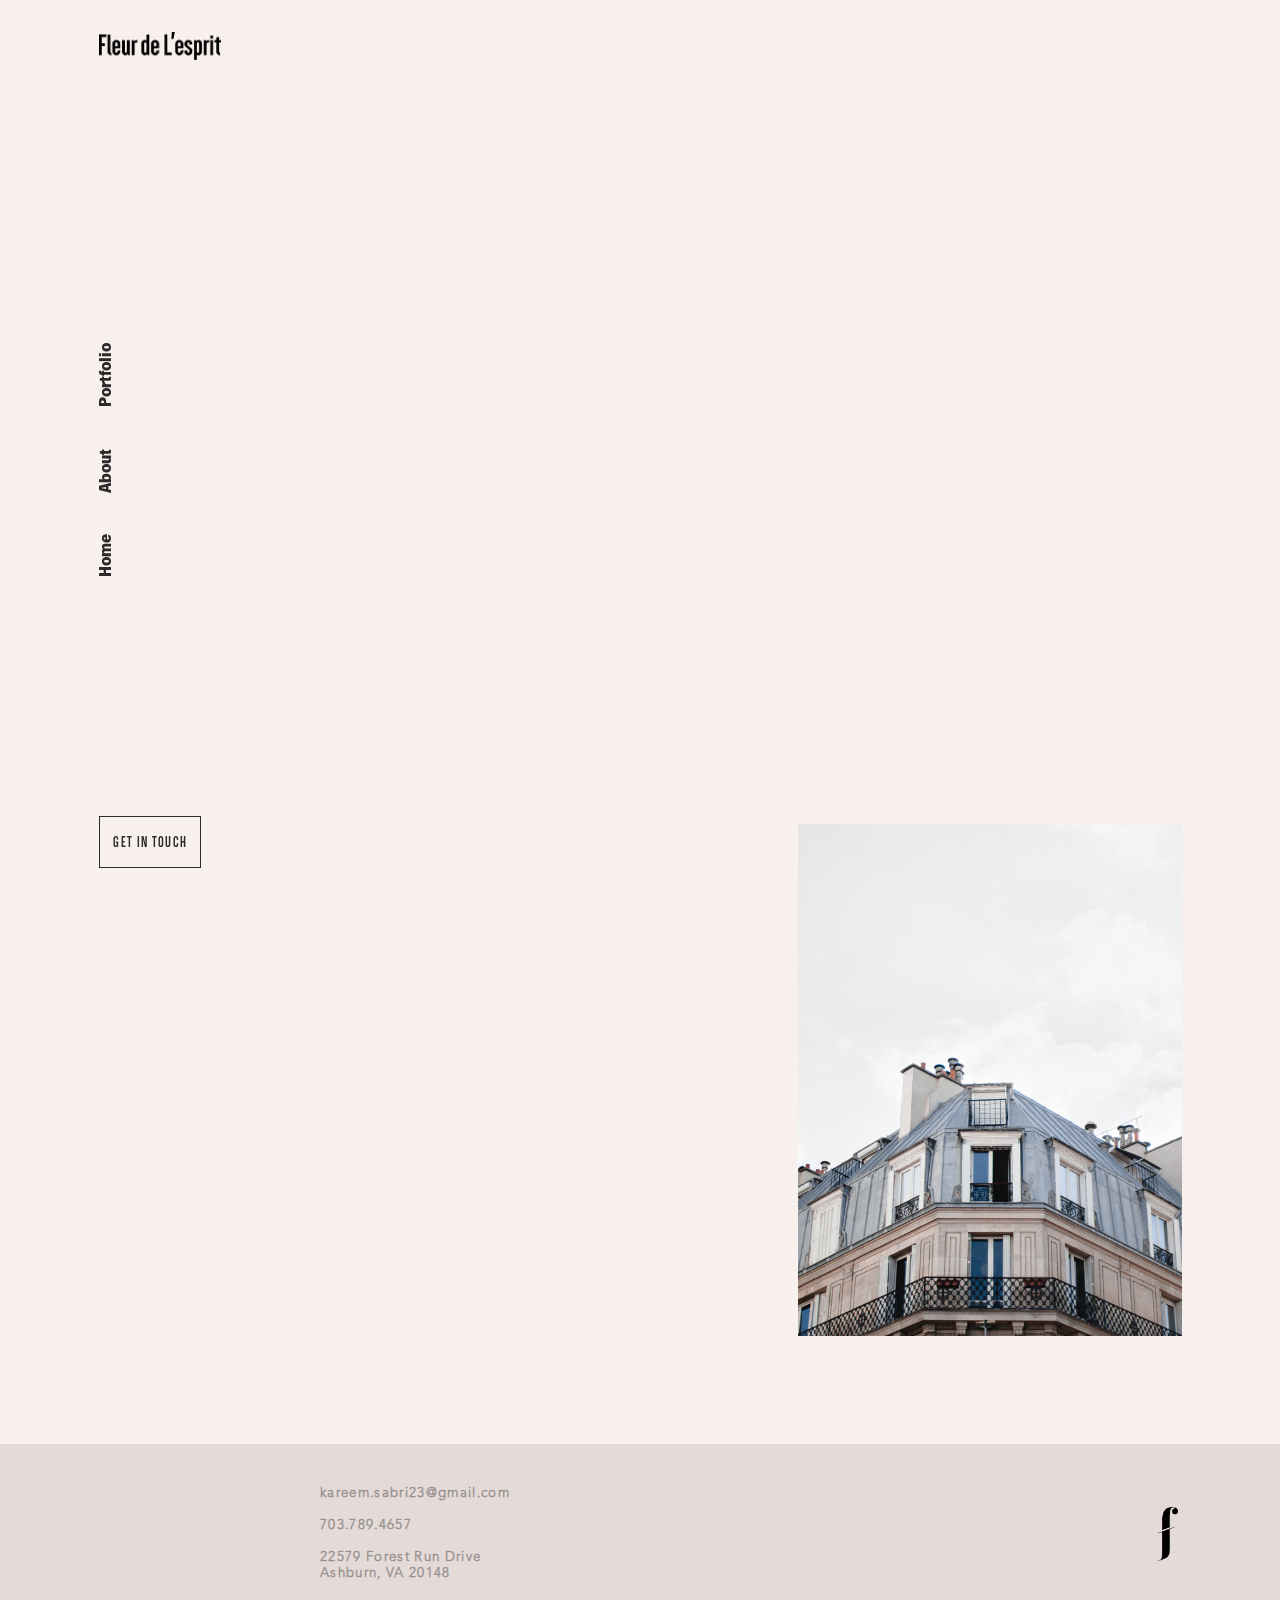
<file: index.html>
<!doctype html>
<html>
<head>
<meta charset="utf-8" name="viewport" content="width=device-width, initial-scale=1">
<title>Fleur de L'esprit</title>
<link href="css/main.css" rel="stylesheet" type="text/css">
<link rel="shortcut icon" href="img/logo_final_Ctl_icon.ico">
	<script src="js/jquery-3.2.1.min.js"></script>
	<script>
		$(document).ready(function(){
			$('.content-section').load('opening.html');	
		});
		
	</script>
</head>

<body>
	
	<!--MENU-->
	<div id="wrapper">
		<div class="menu-section">
			<img id="menu-logo" src="img/logo-test.png">
			<ol>
				<li id="home-btn">Home</li>
				<li id="about-btn">About</li>
				<li id="portfolio-btn">Portfolio</li>
			</ol>
			<div class="button">
				<h2>GET IN TOUCH</h2>
			</div>
			<div id="close-btn">
				<div class="line"></div>
				<div class="line"></div>
			</div>
		</div>
		<div class="content-section"></div>
		<div class="footer">
			<img id="footer-logo" src="img/logo-final.png">
			<div id="footer-info">
			<h1>kareem.sabri23@gmail.com<br><br>703.789.4657<br><br>22579 Forest Run Drive<br>Ashburn, VA 20148</h1>
			</div>
			<div class="footer-overlay"></div>
		</div>
	</div>
	
<script src="js/jquery.waypoints.min.js"></script>
<script src="js/waypoints.debug.js"></script>
	<script>
		 $(document).ready(function () {
			 
			$('#home-btn, #menu-logo').click(function(){
				  setTimeout(function(){
				 $(".content-section").load("opening.html")  
			   }, 1000);
			}); 
			 
           $('#about-btn').click(function(){
			   setTimeout(function(){
				 $(".content-section").load("about.html")  
			   }, 1000);
		   });
			 
			 $('#portfolio-btn').click(function(){
				  setTimeout(function(){
				 $(".content-section").load("portfolio.html")  
			   }, 1000);
			}); 
			   
			 $('.menu-section .button').click(function(){
				javascript:window.location.href='mailto:kareem.sabri23@gmail.com';
			}); 
			 
			 $('.menu-section ol li, .desc-box .button, #menu-logo').click(function(){
				$('.desc-box, .project-wrap').removeClass('fadeInUp');
				$('.img-overlay').removeClass('shrink-img');
				$('.footer-overlay').addClass('overlay-open');
				$('#logo-sprite').removeClass('sprite-animation');
				$('#logo-sprite').addClass('sprite-animation-reverse');
				setTimeout(function(){
					window.scrollTo(0,0);
				}, 1000);
			});
	
        });
	</script>
</body>
</html>
</file>
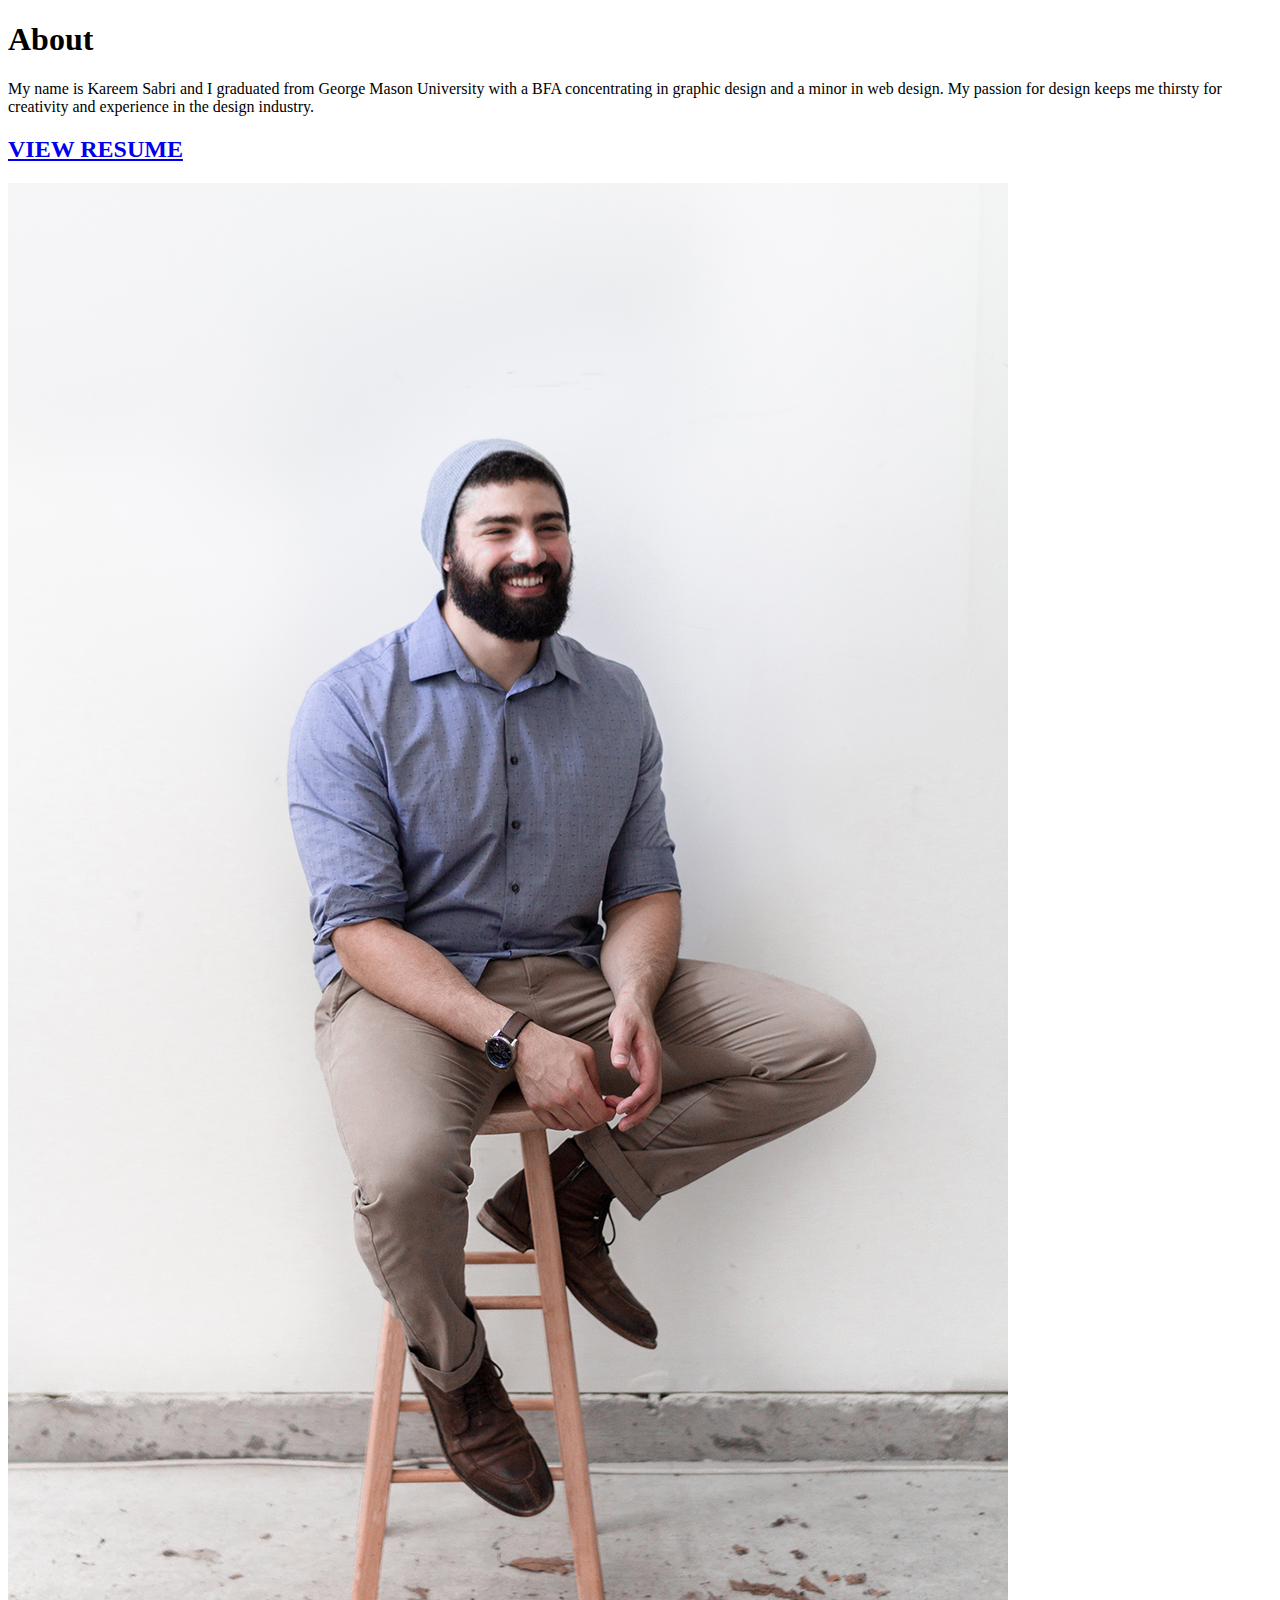
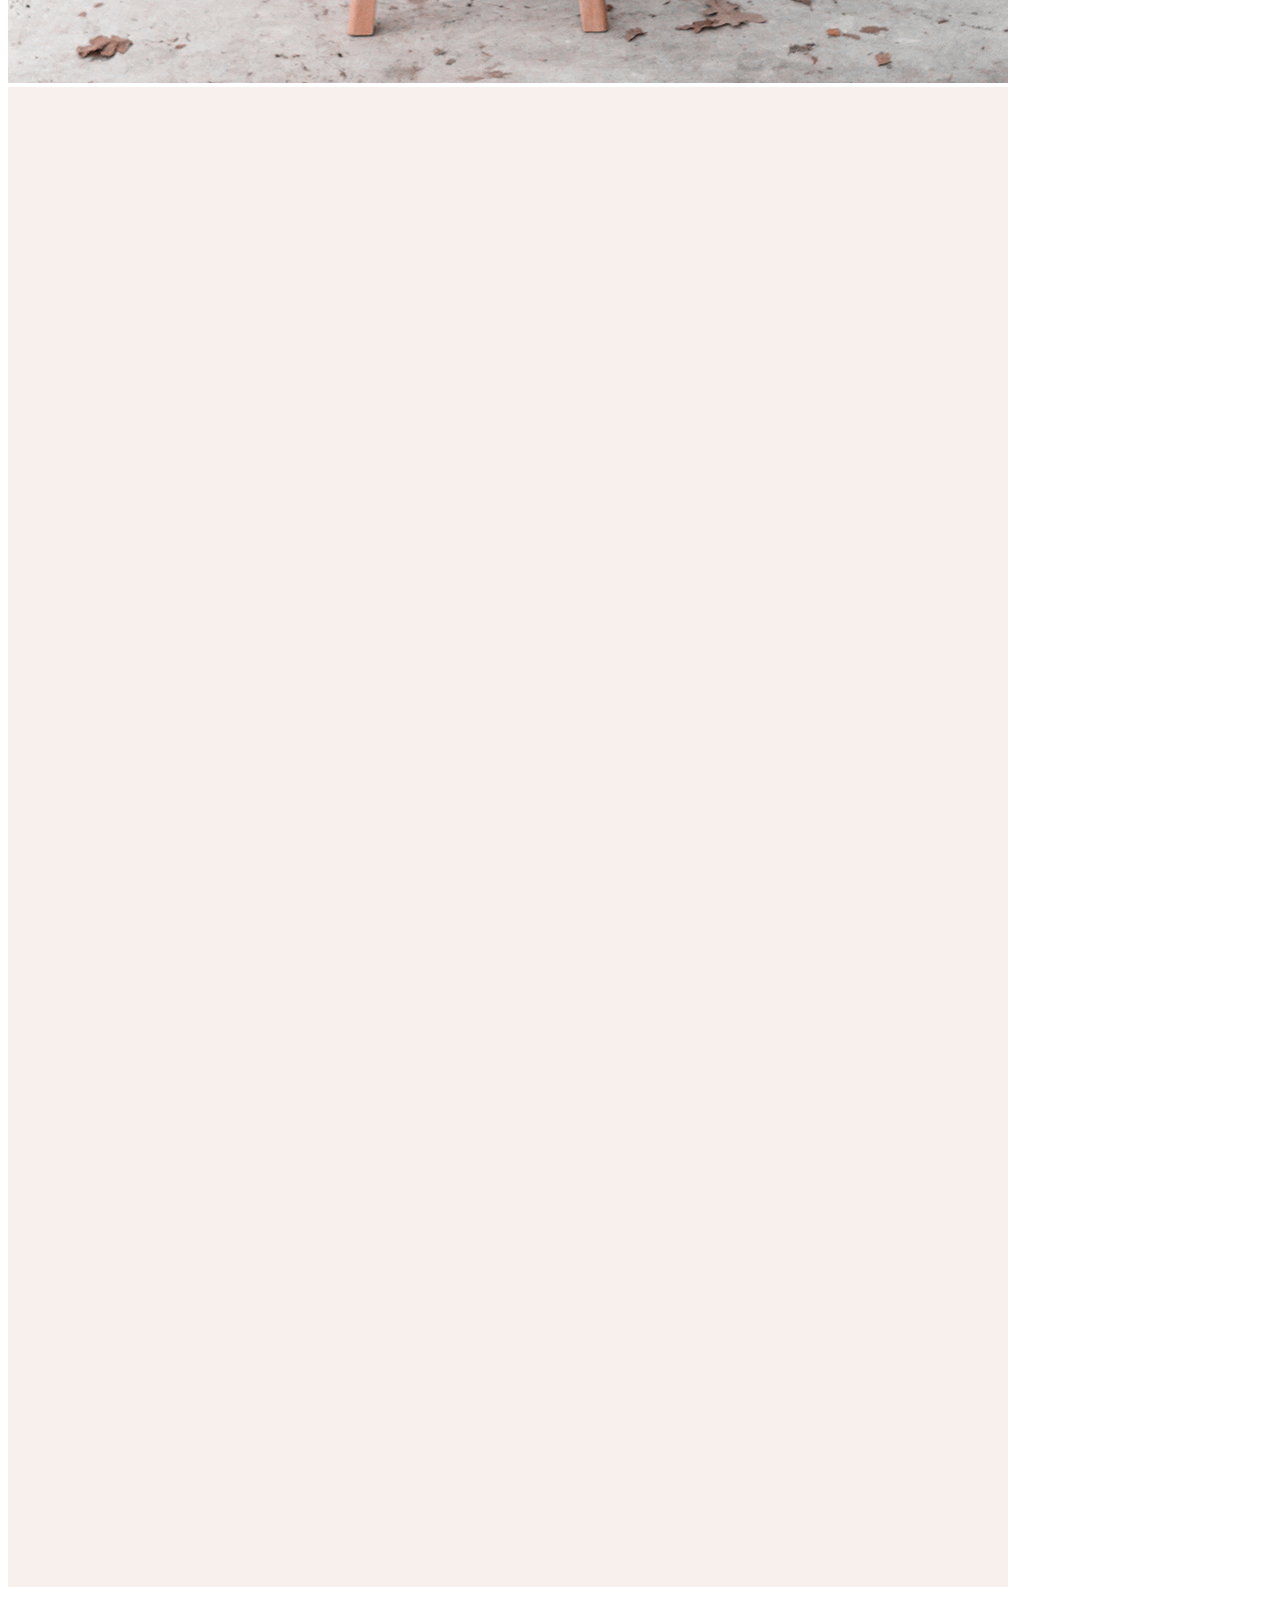
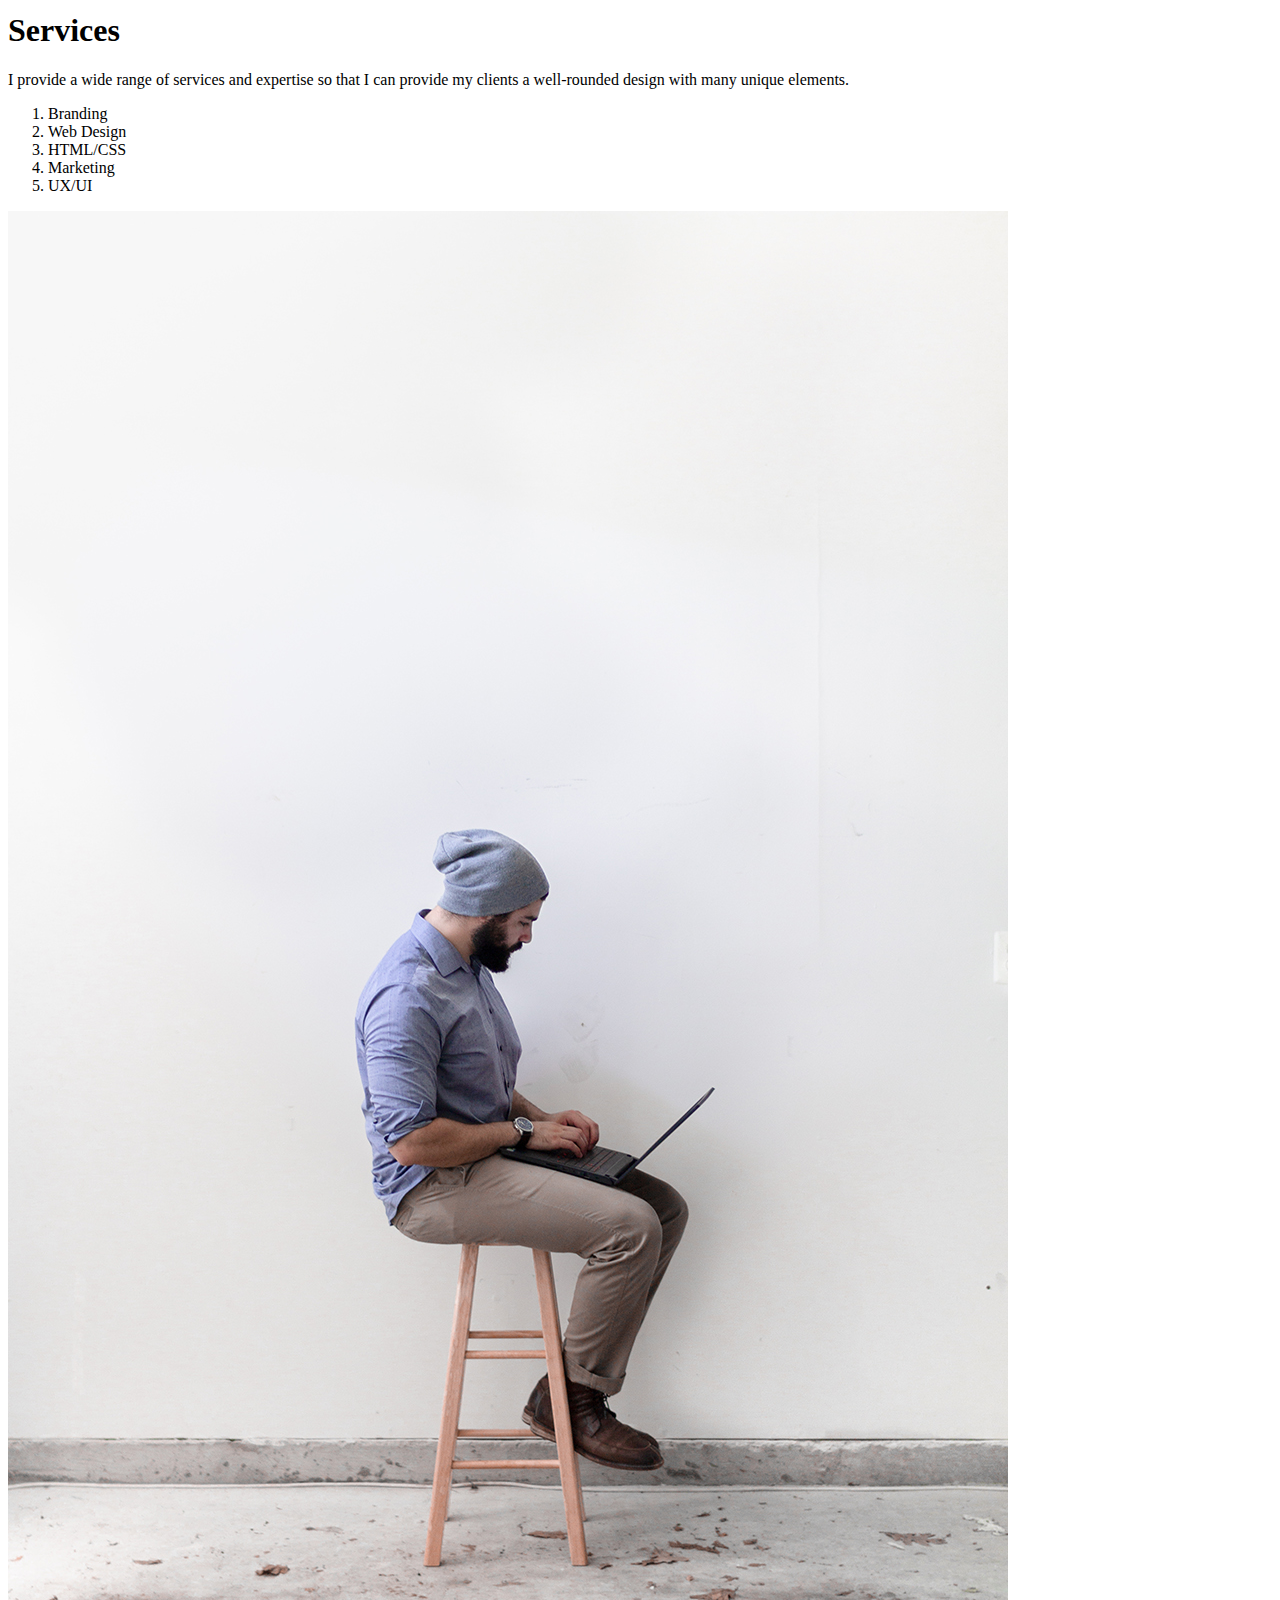
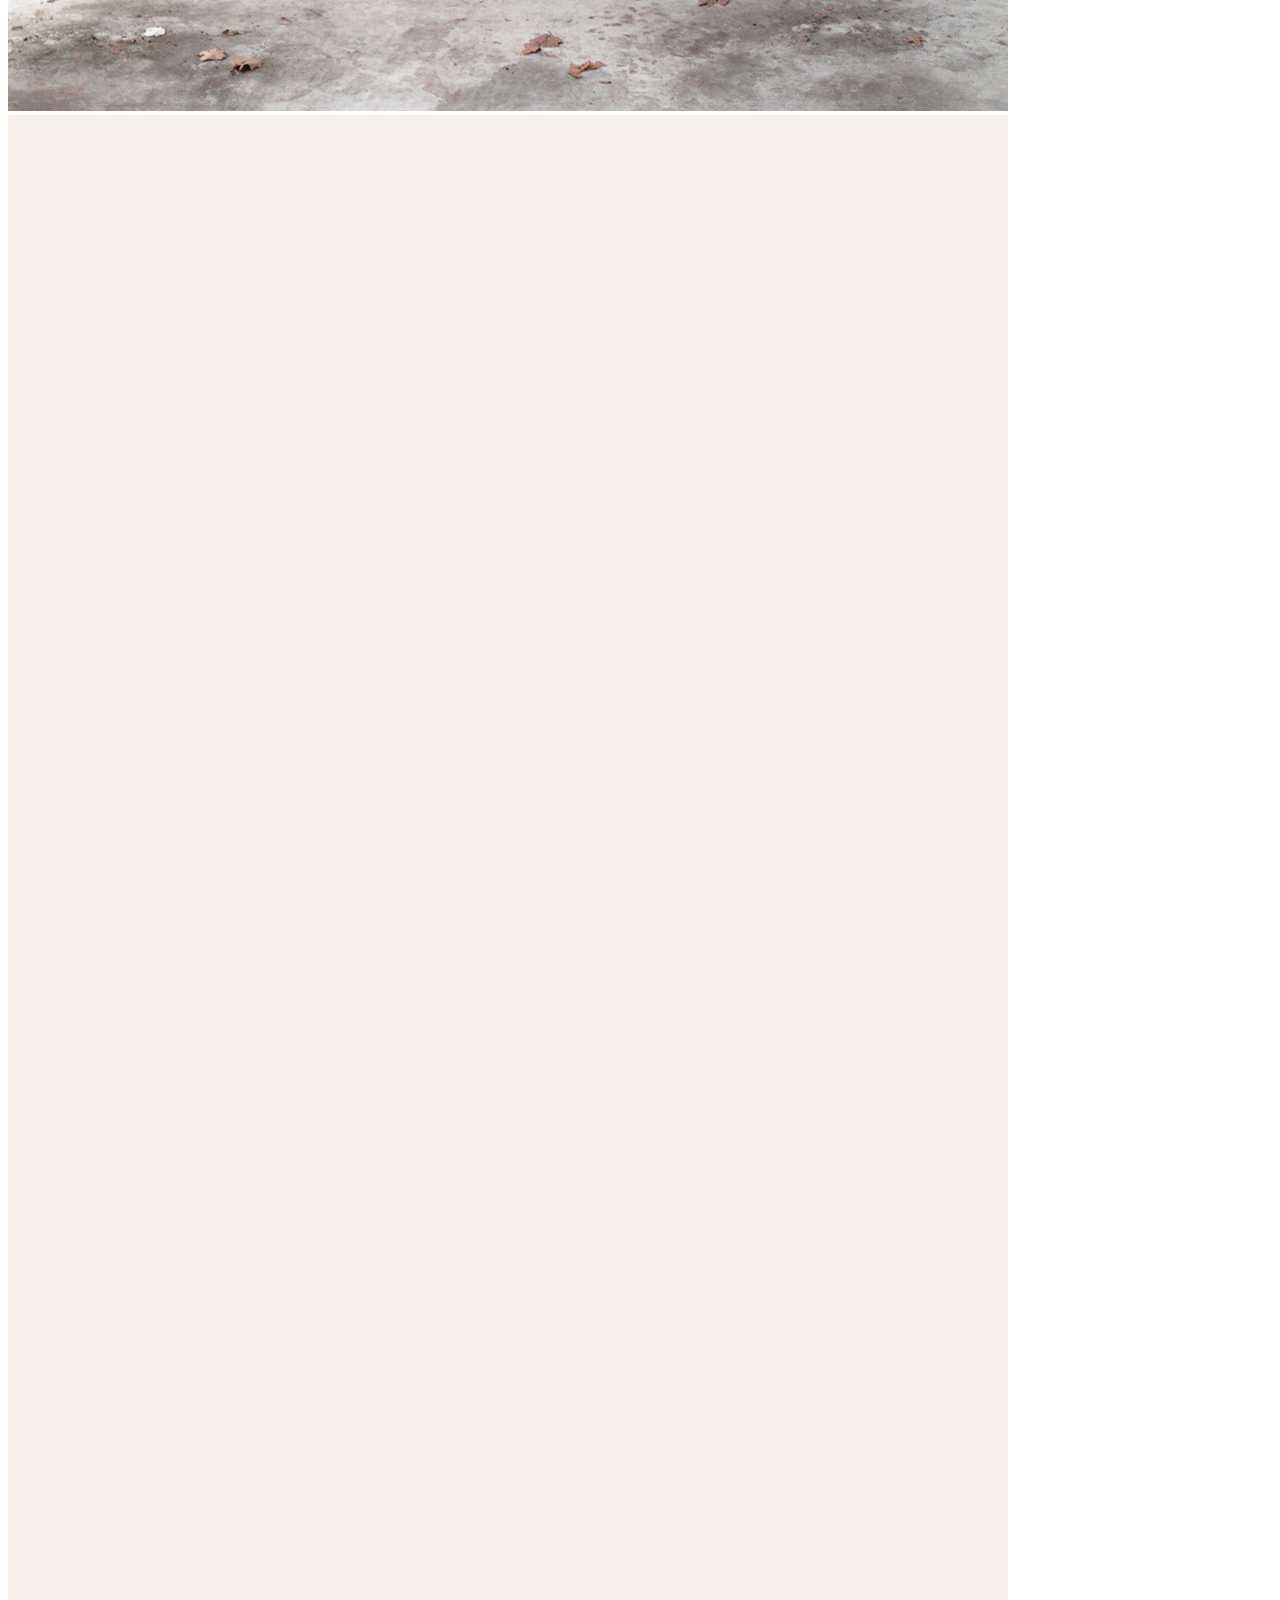
<file: about.html>
<!doctype html>

		<!--CONTENT-->
			<div class="section">
				<div class="desc-box about-desc">
					<h1>About</h1>
					<p>My name is Kareem Sabri and I graduated from George Mason University with a BFA concentrating in graphic design and a minor in web design. My passion for design keeps me thirsty for creativity and experience in the design industry.</p>
					<a href="Kareem_Sabri_Resume.pdf" target="_blank"><div class="button">
						<div class="button-black"></div>
						<h2>VIEW RESUME</h2>
					</div></a>
				</div>
				<img id="img-me" src="img/me.jpg">
				<img id="img-me-overlay" class="img-overlay" src="img/me-overlay.jpg">
			</div>
			<div class="section">
				<div class="desc-box services-desc">
					<h1>Services</h1>
					<p>I provide a wide range of services and expertise so that I can provide my clients a well-rounded design with many unique elements.</p>
					<ol>
						<li>Branding</li>
						<li>Web Design</li>
						<li>HTML/CSS</li>
						<li>Marketing</li>
						<li>UX/UI</li>
					</ol>
				</div>
				<img id="img-services" src="img/services.jpg">
				<img id="img-services-overlay" class="img-overlay" src="img/services-overlay.jpg">
			</div>
		<!--CONTENT-->

	<script src="js/about.js"></script>
</file>
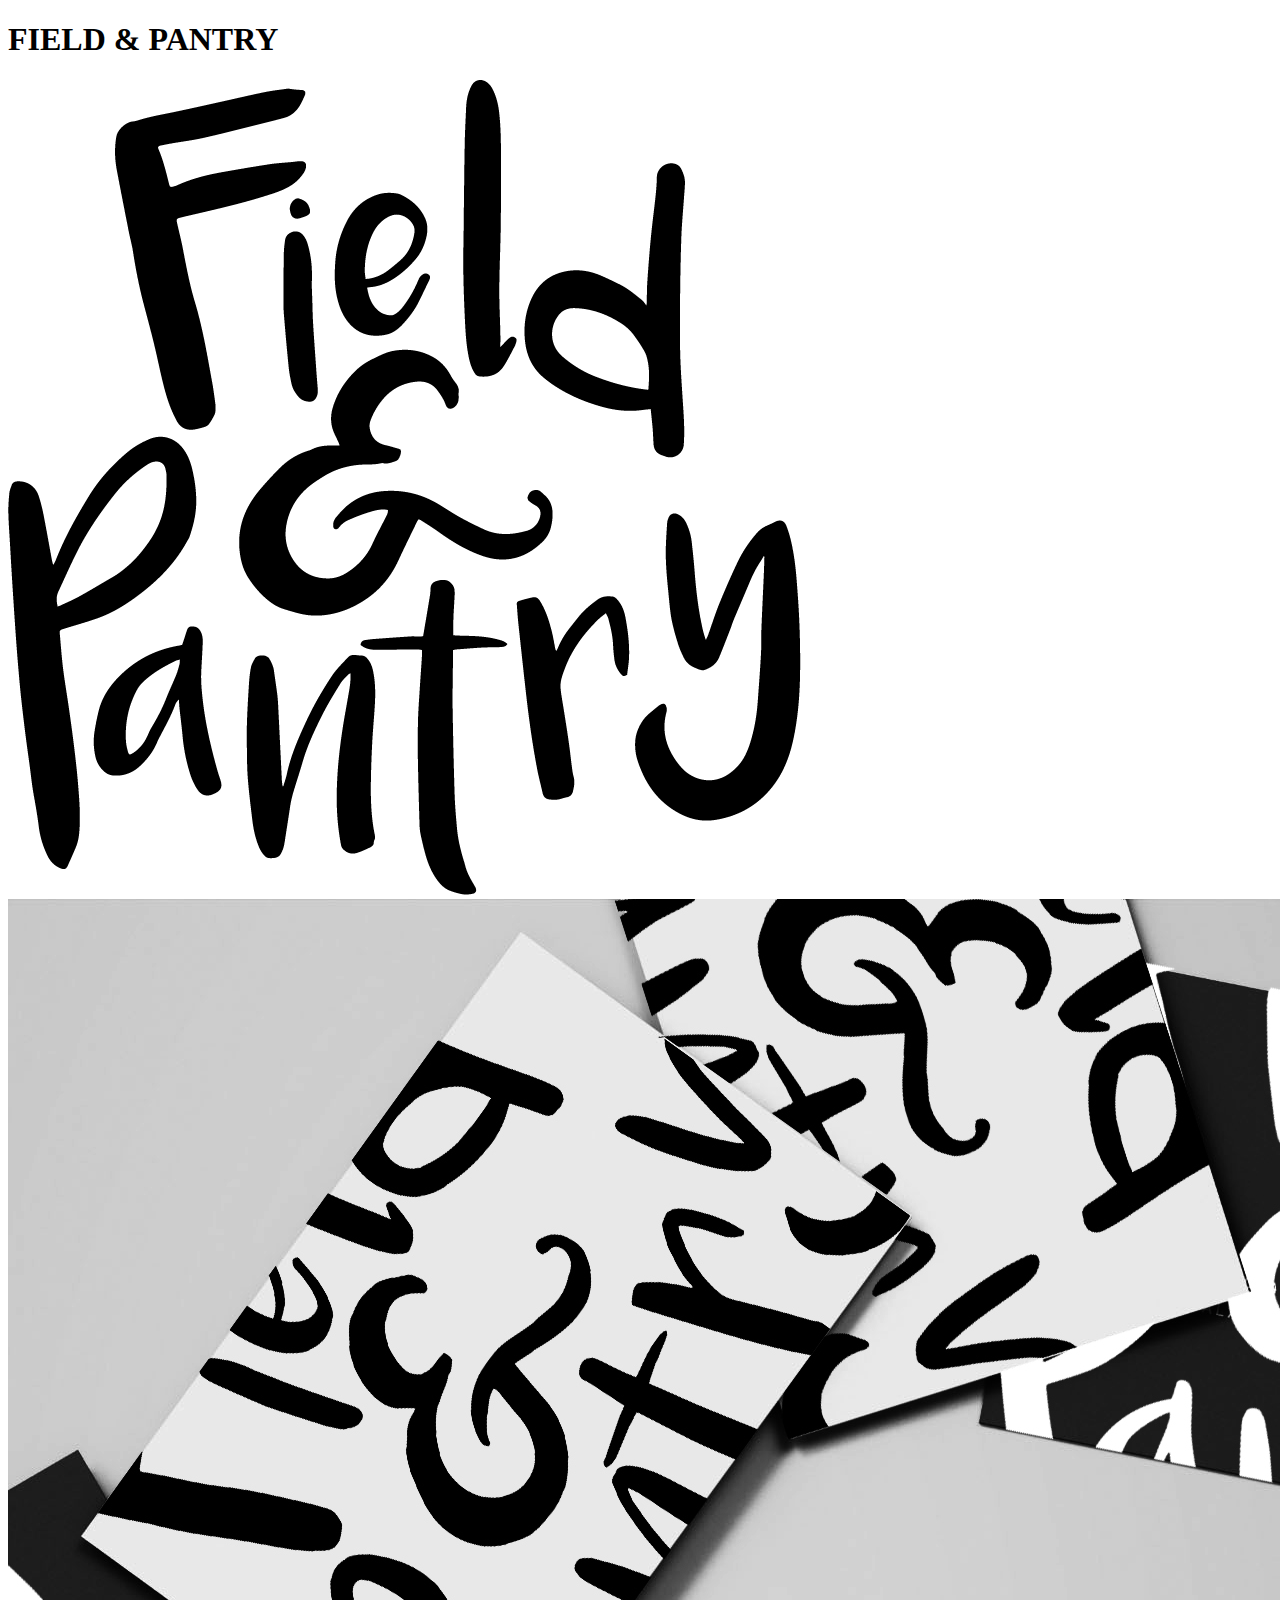
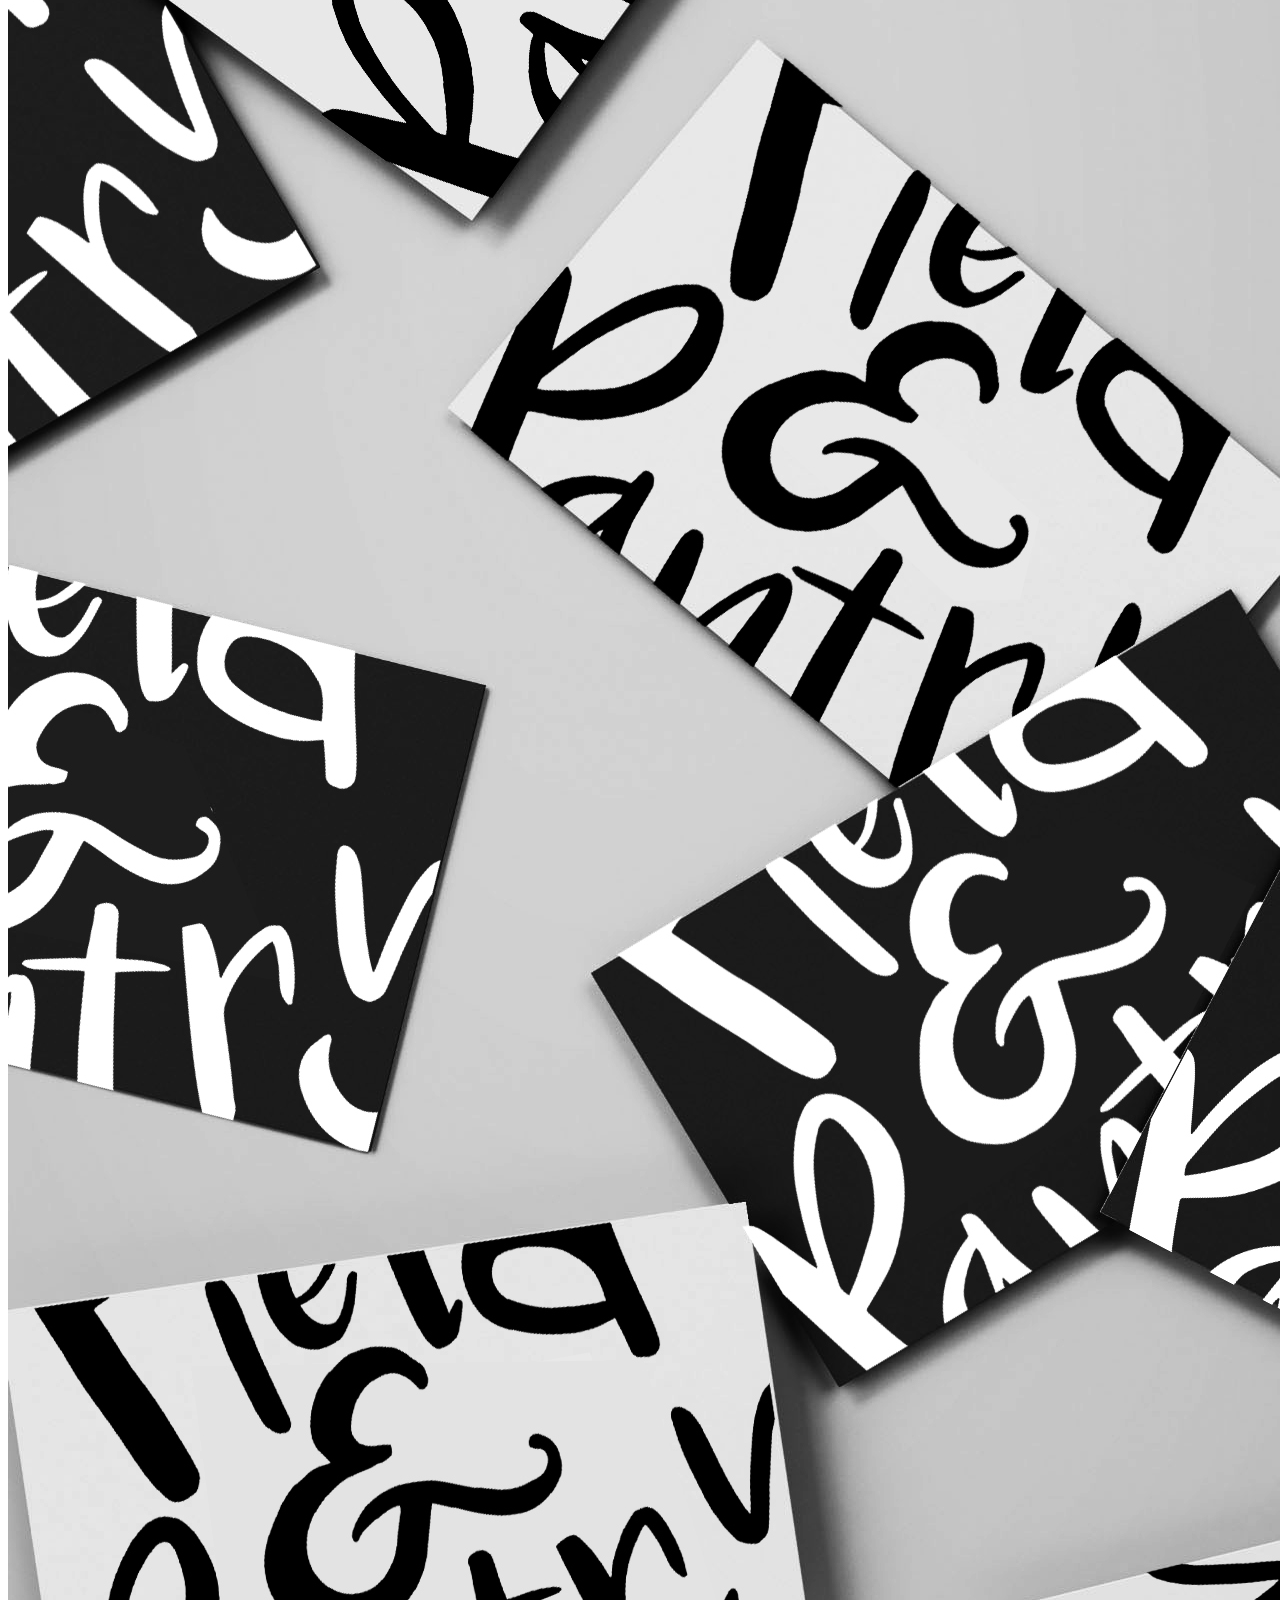
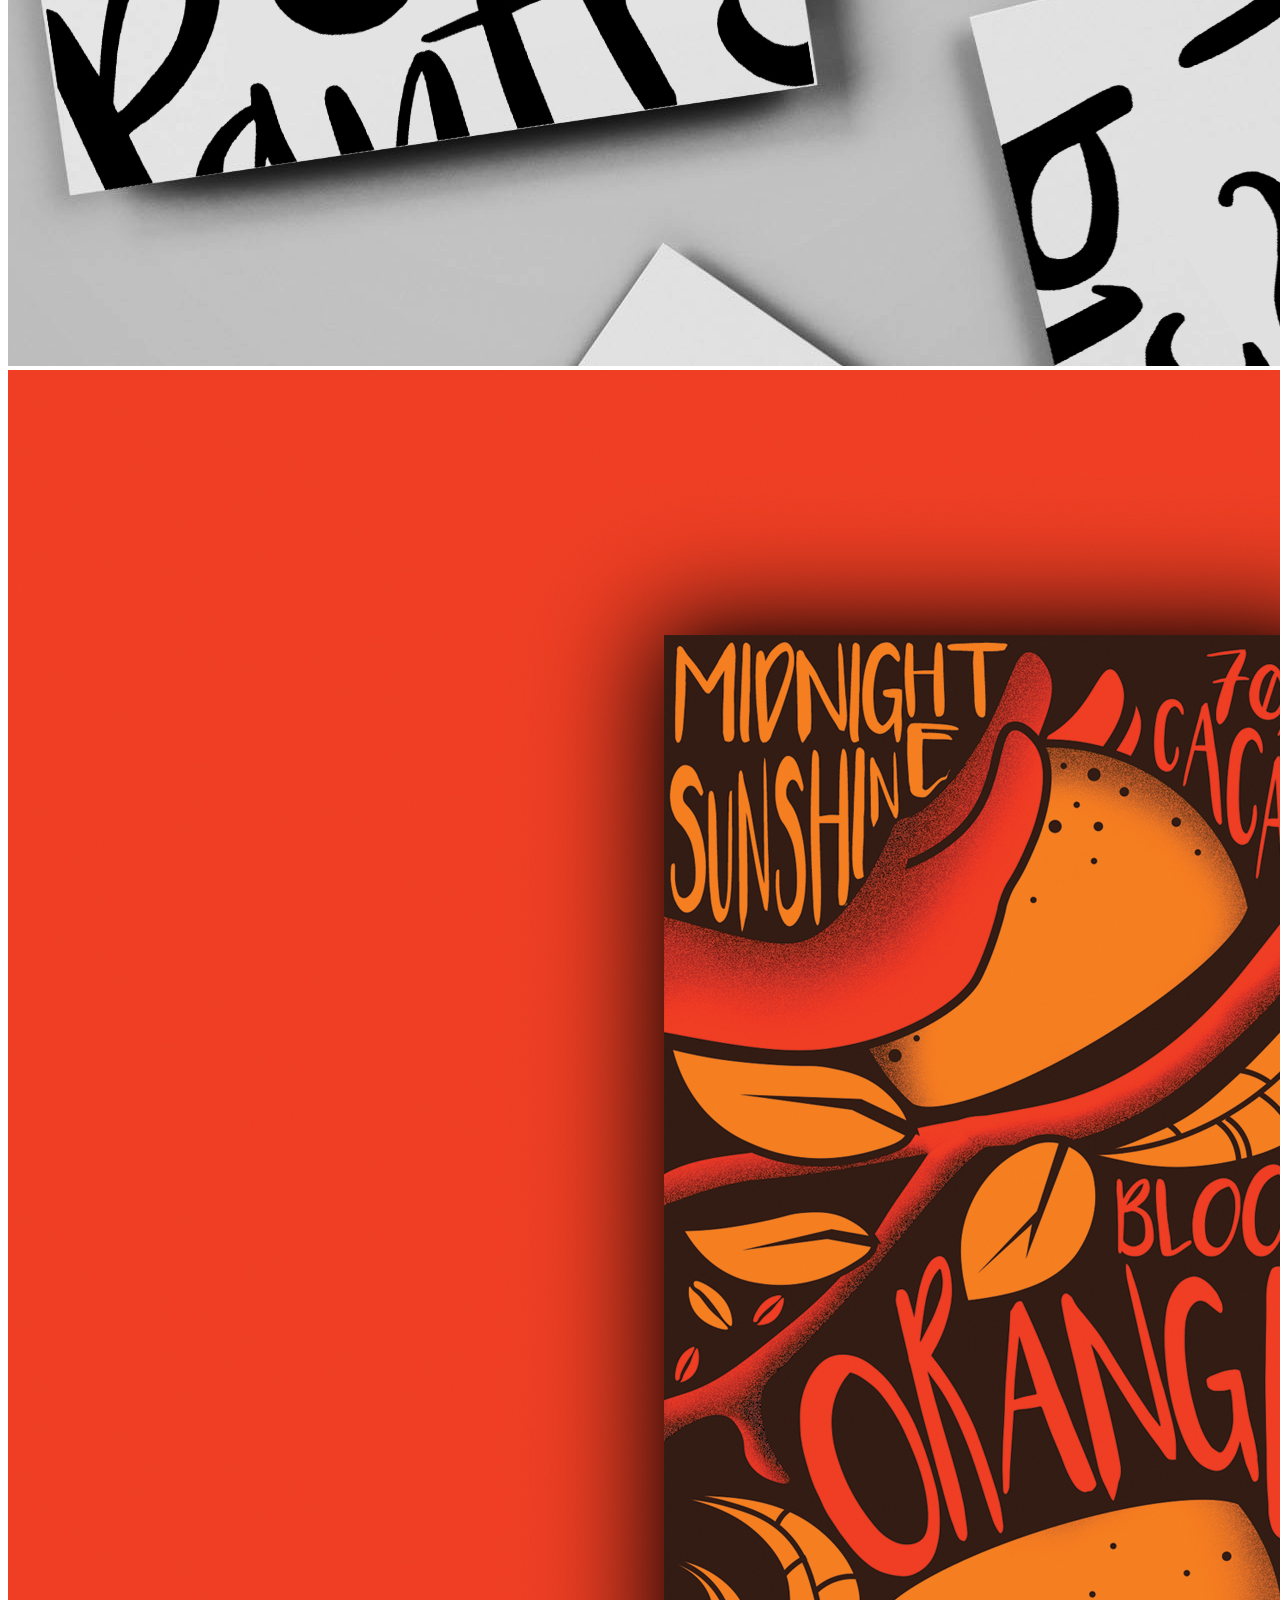
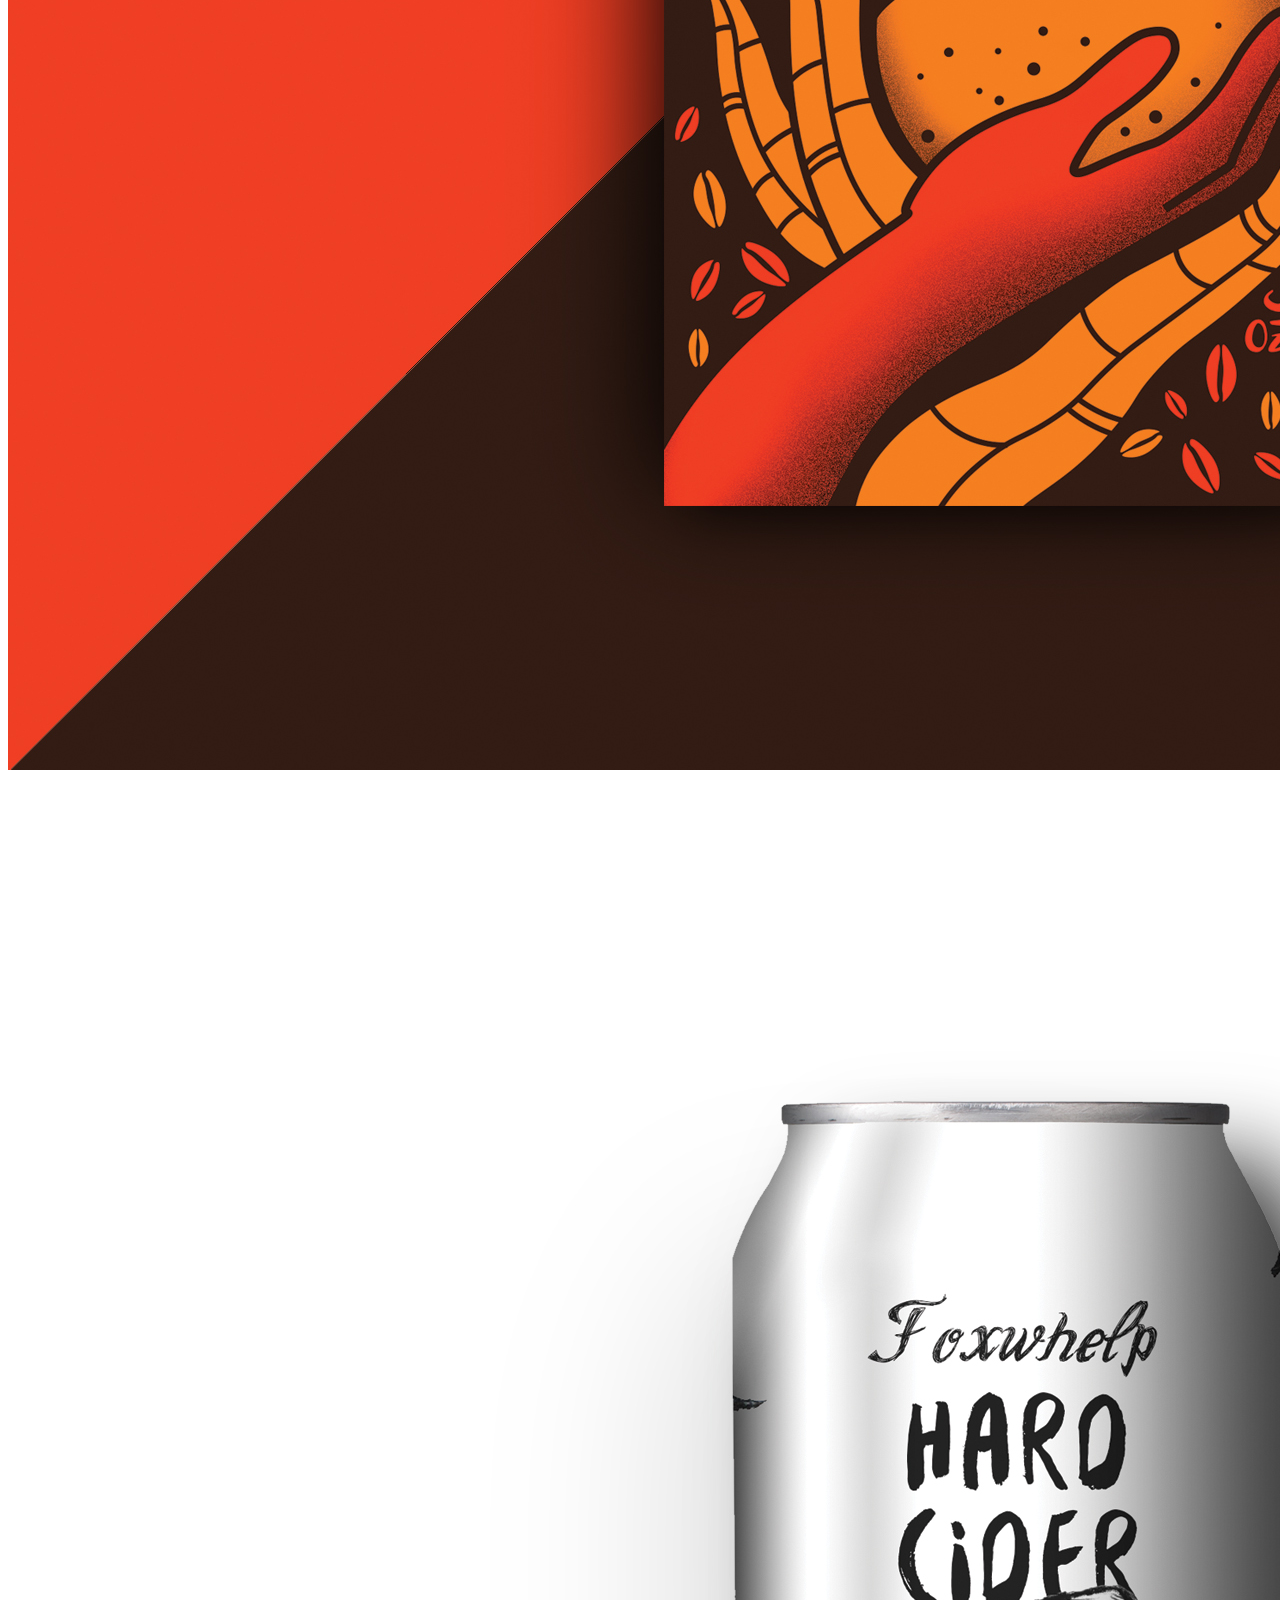
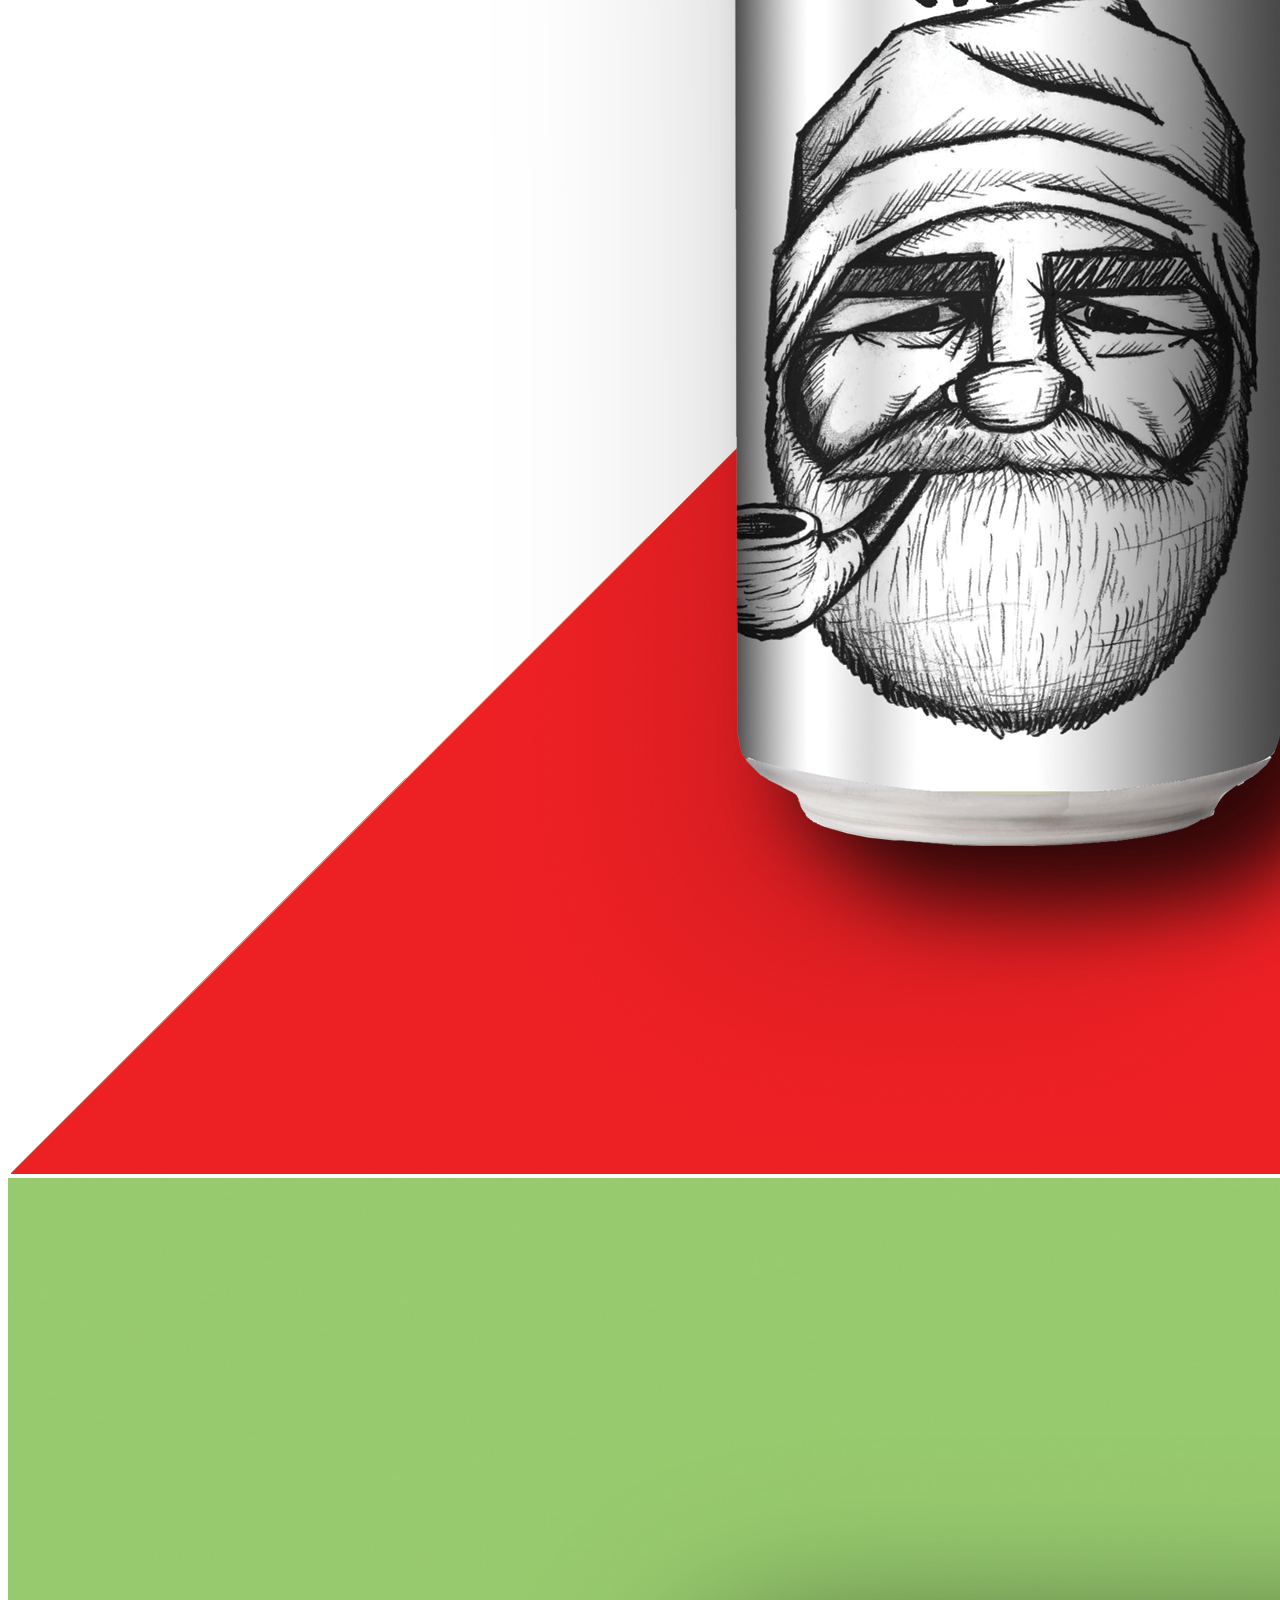
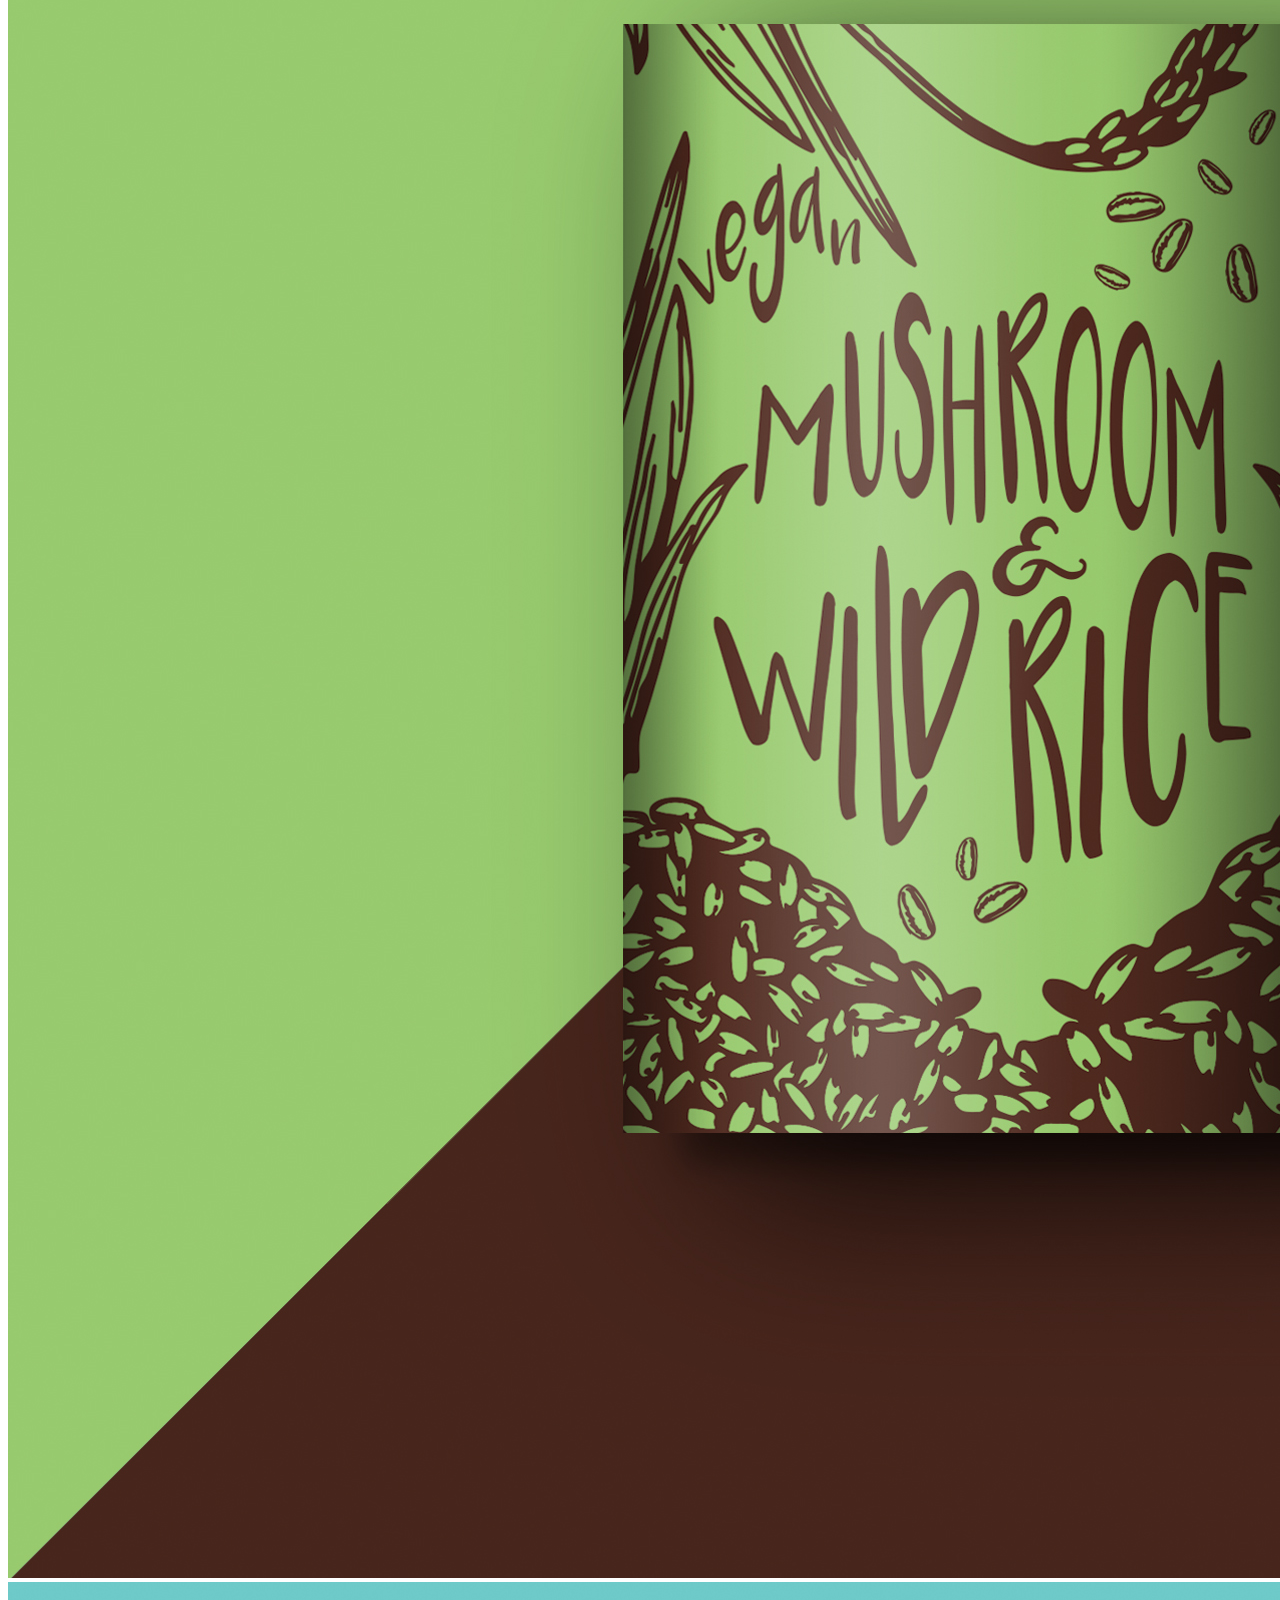
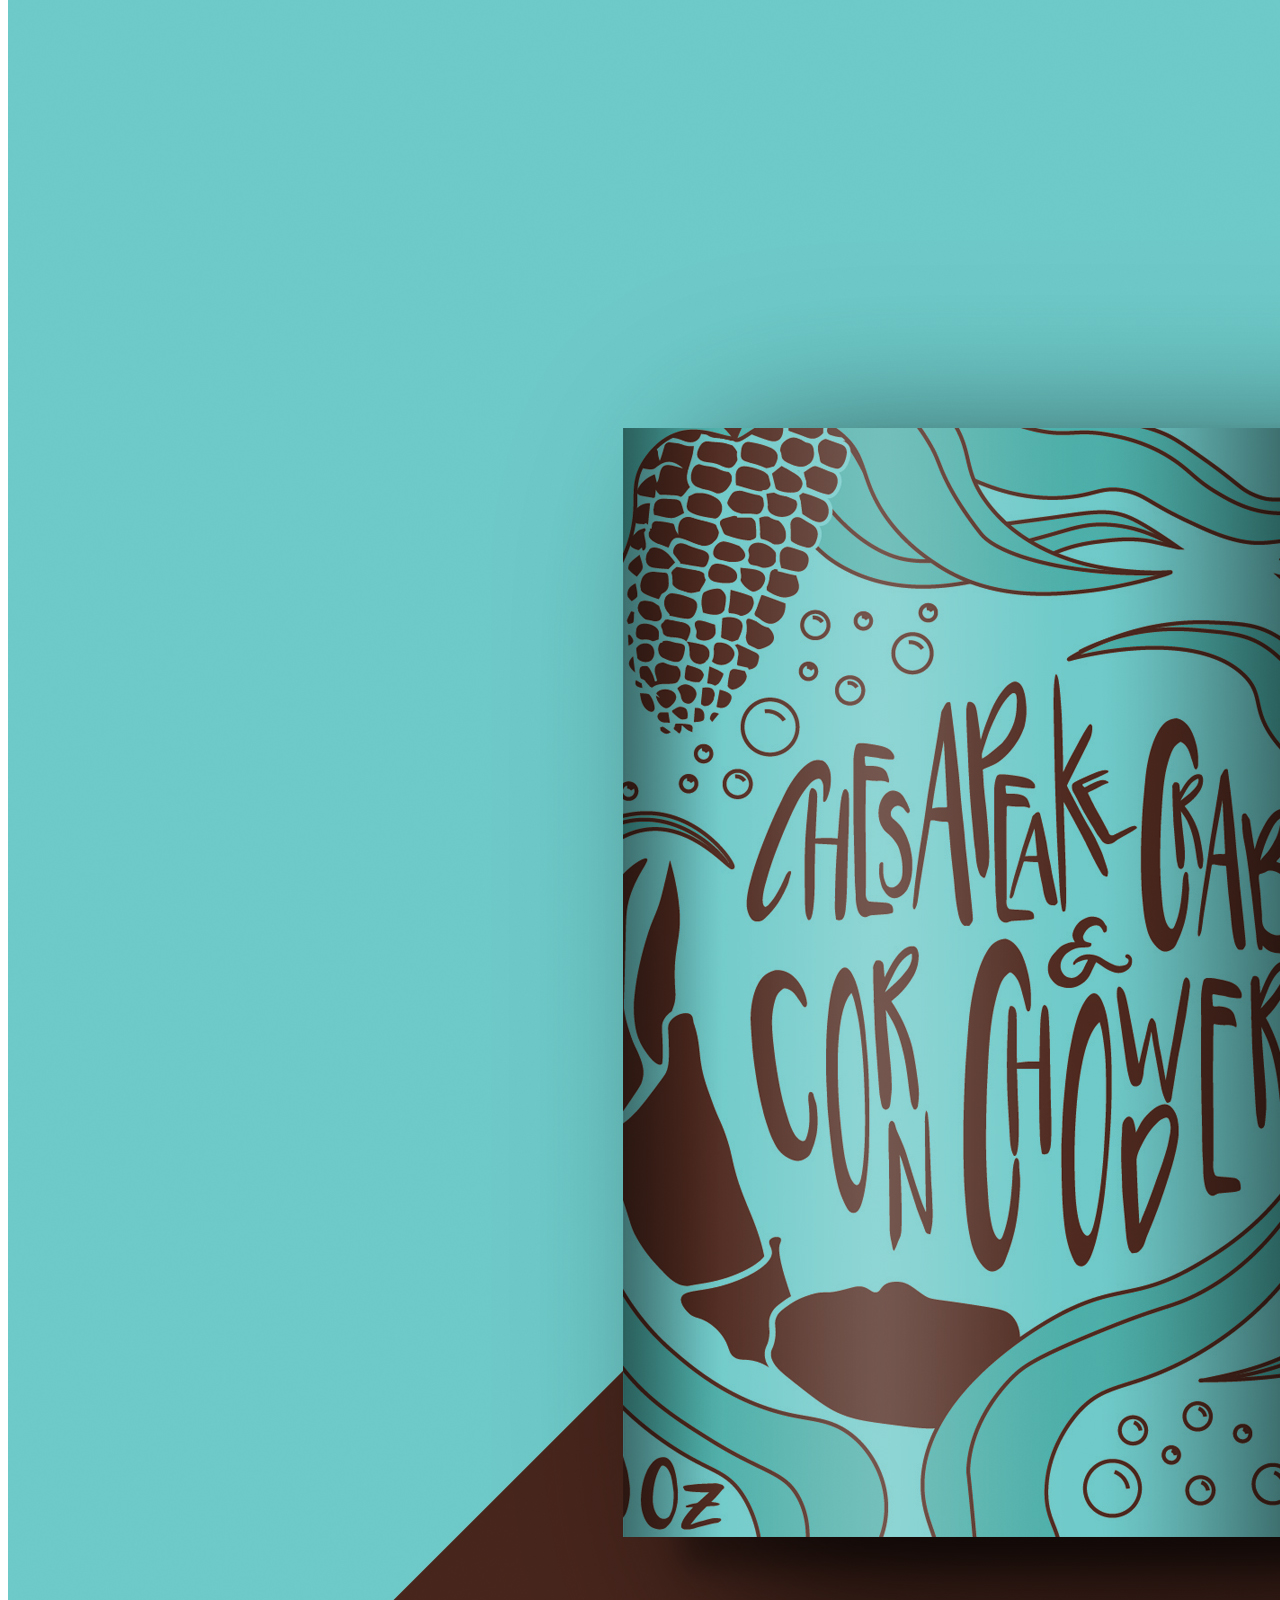
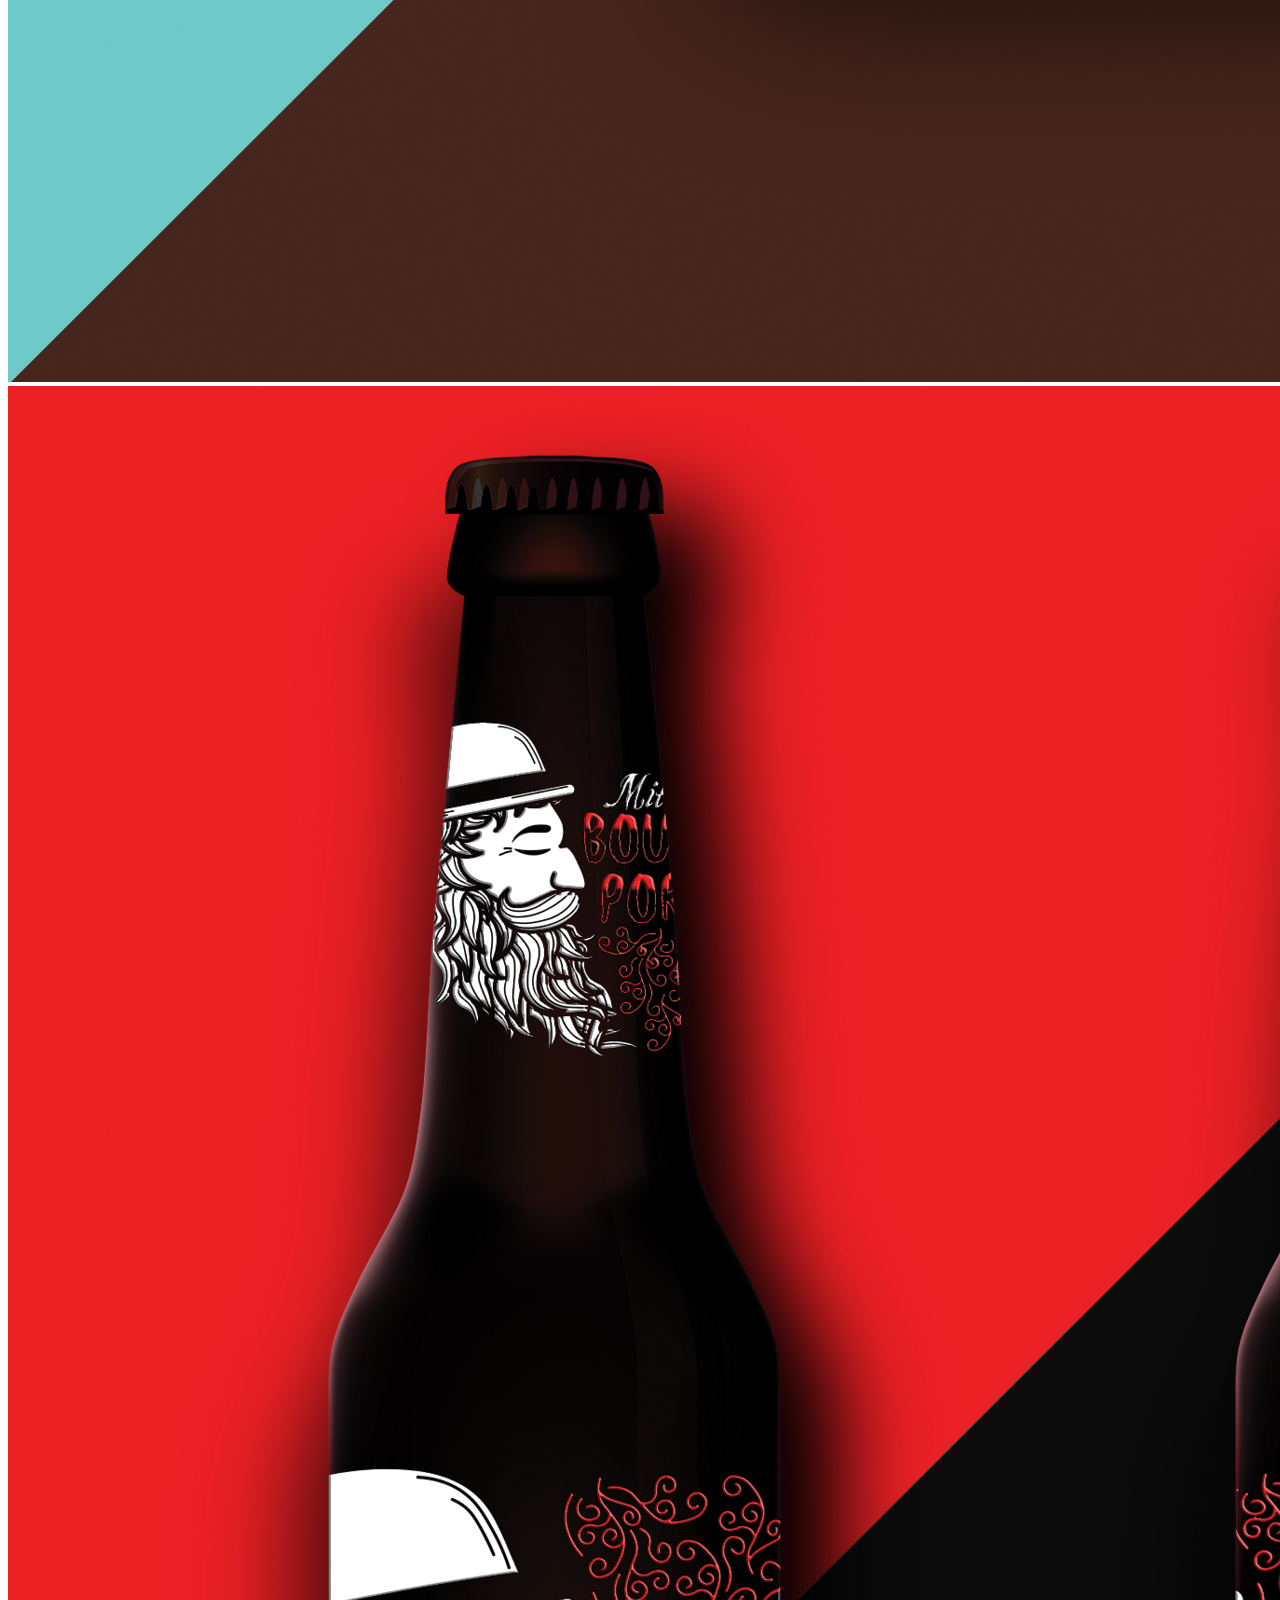
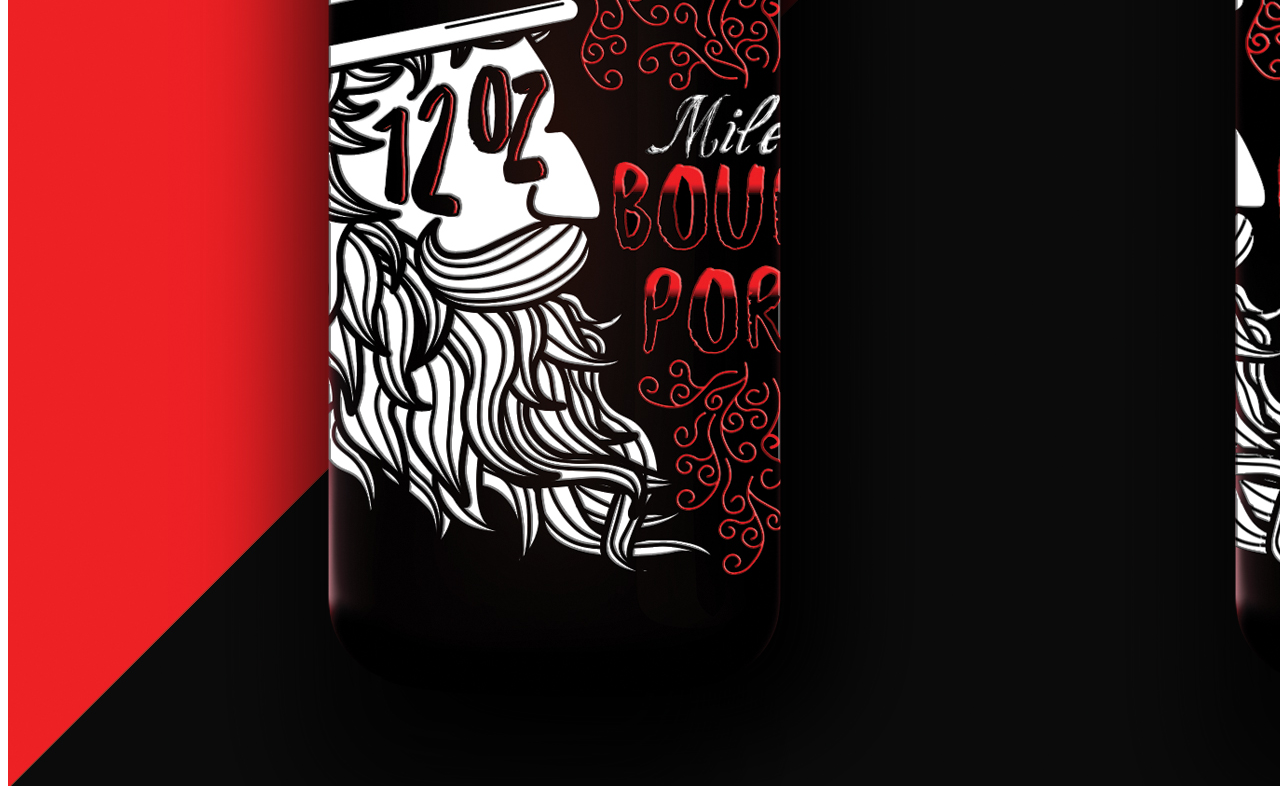
<file: fp.html>
<!doctype html>

		<!--CONTENT-->
		<div class="section project-section">
			<h1>FIELD & PANTRY</h1>
			<img class="smaller-img" src="img/fp-img/F&P-logo-BLACK.png">
			<img class="larger-img" src="img/fp-img/bcs.jpg">
			<img class="larger-img" src="img/fp-img/choco.jpg">
			<img class="larger-img" src="img/fp-img/cider.jpg">
			<img class="larger-img" src="img/fp-img/soup1.jpg">
			<img class="larger-img" src="img/fp-img/soup2.jpg">
			<img class="larger-img" src="img/fp-img/bourbon.jpg">
		</div>
		<!--CONTENT-->

	<script src="js/project-page.js"></script>
</file>
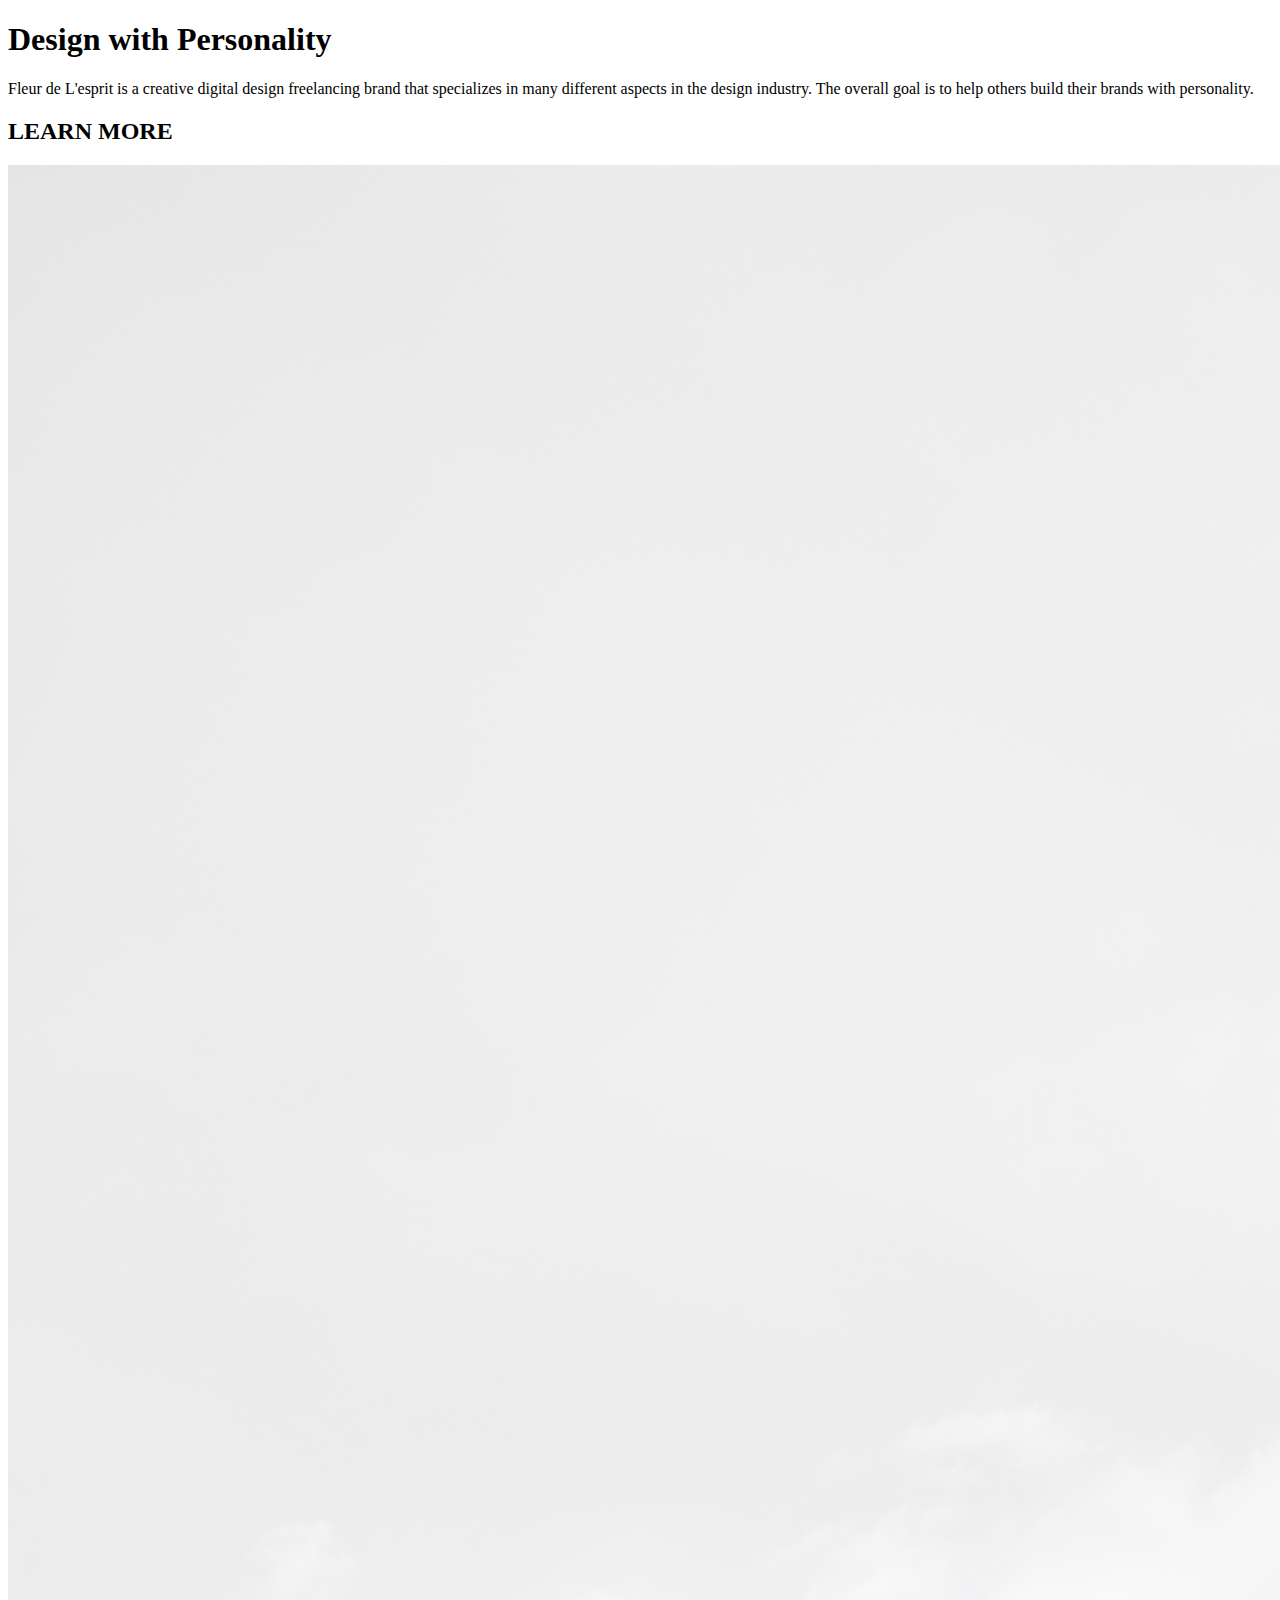
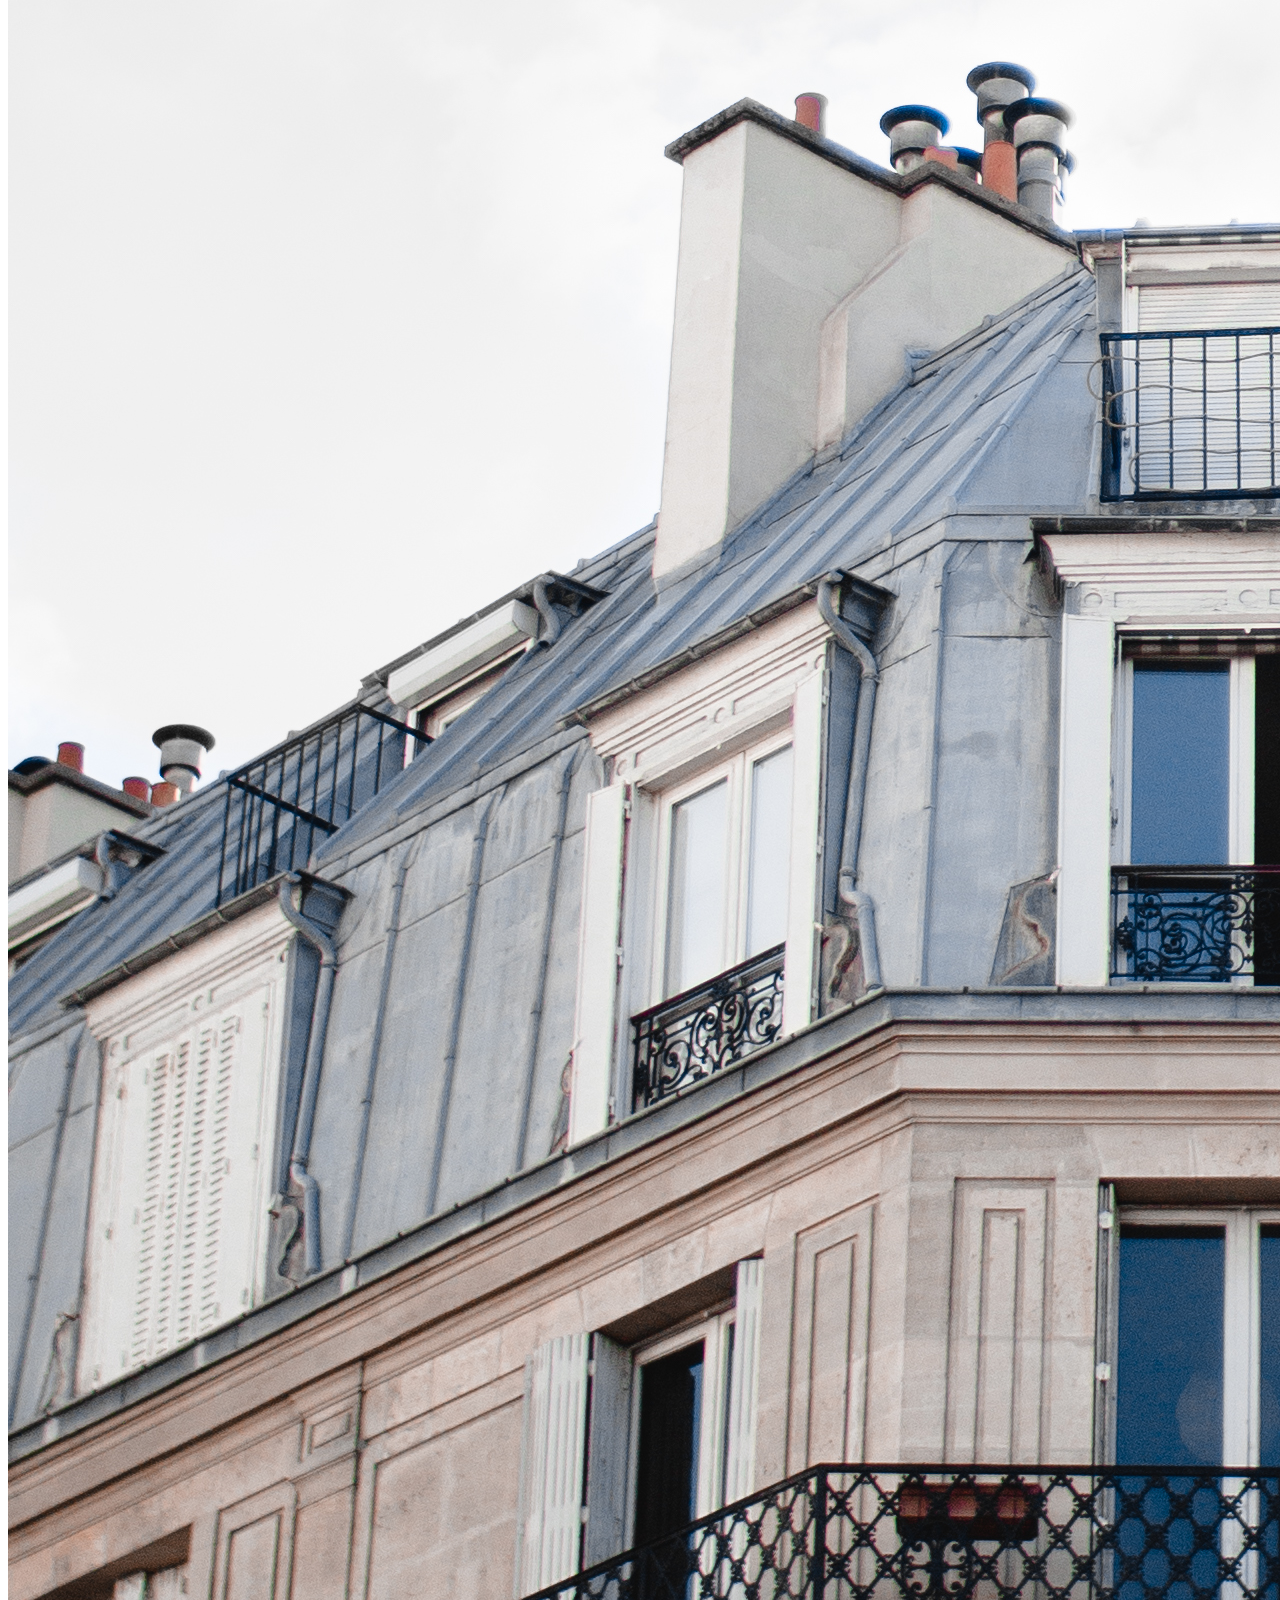
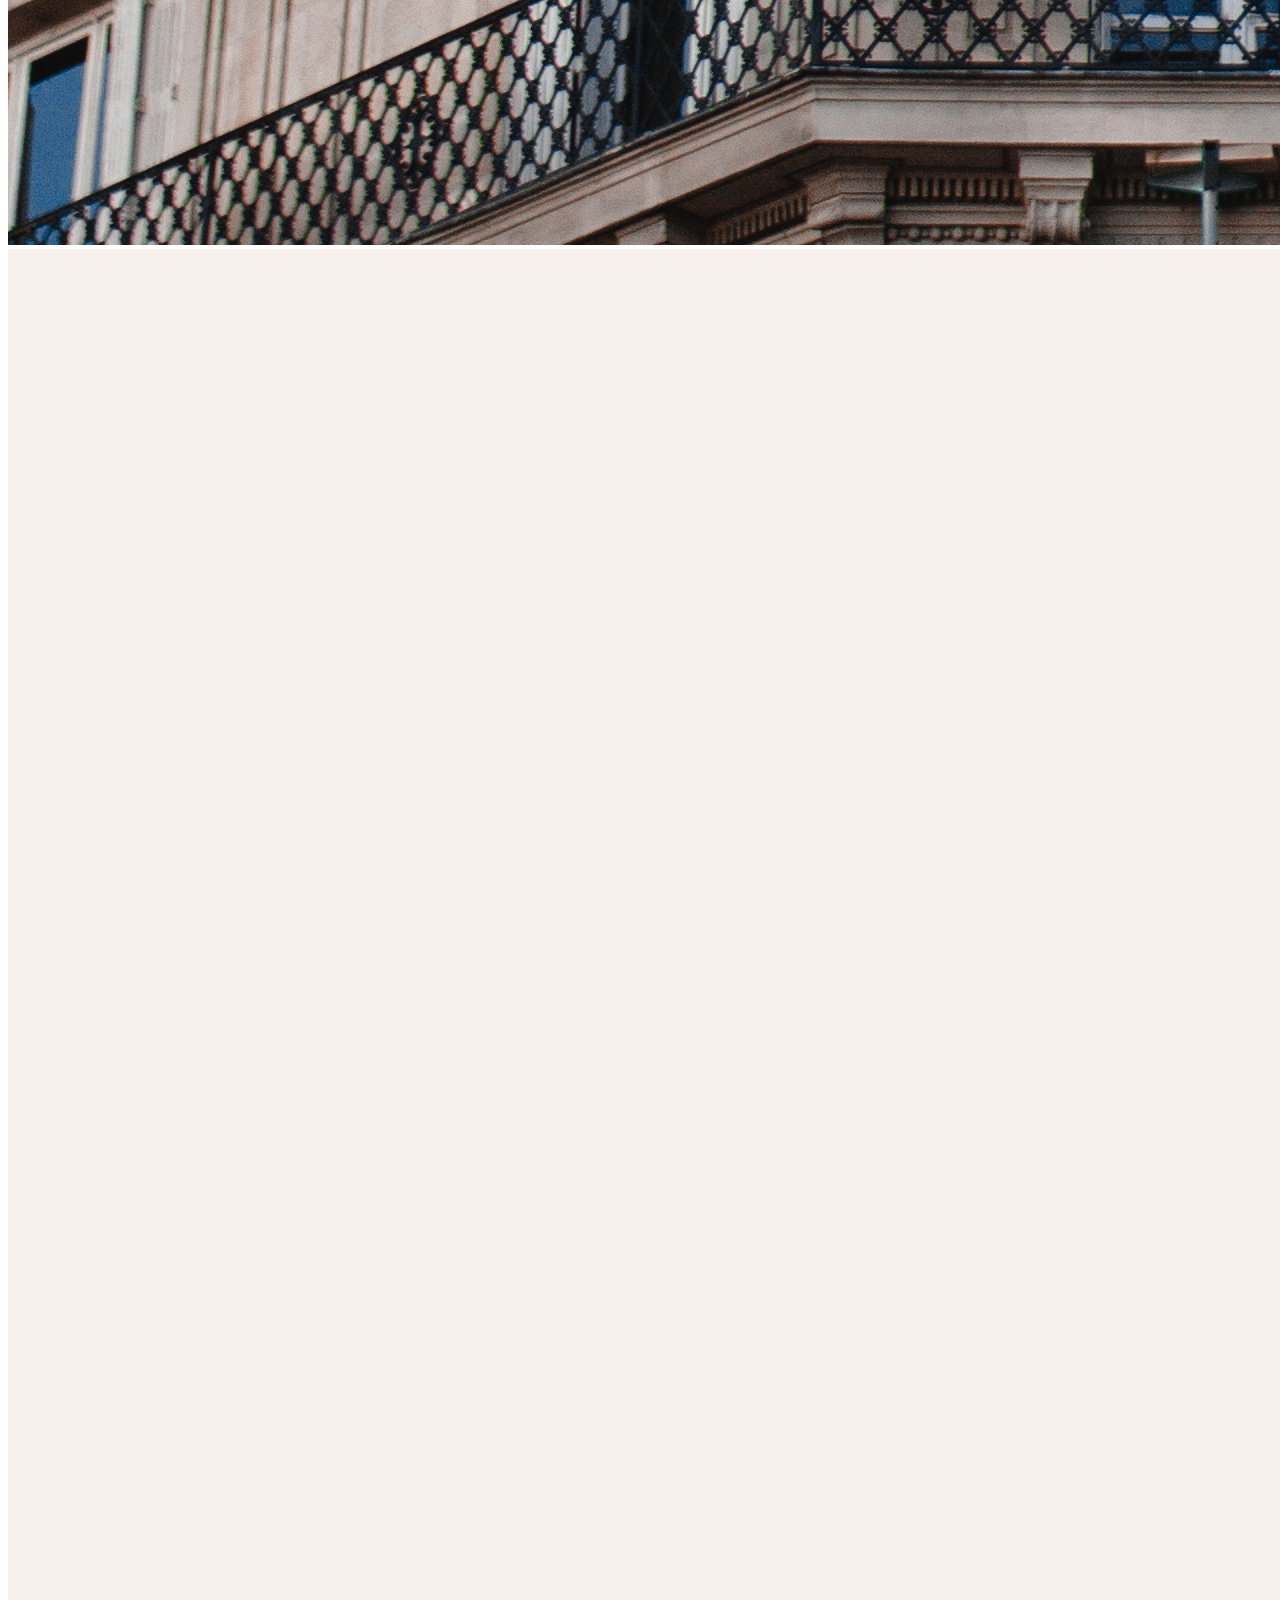
<file: opening.html>
<!doctype html>
<script src="js/opening.js"></script>

		<!--CONTENT-->
		<div class="section full">
<!--			<img id="opening-logo" src="img/logo-final.png">-->
			<div id="logo-sprite"></div>
		</div>
		<div class="section opening-desc">
			<div class="desc-box">
				<h1>Design with Personality</h1>
				<p>Fleur de L'esprit is a creative digital design freelancing brand that specializes in many different aspects in the design industry. The overall goal is to help others build their brands with personality.</p>
				<div class="button">
					<div class="button-black"></div>
					<h2>LEARN MORE</h2>
				</div>
			</div>
			<img id="img-paris-view" src="img/paris-roof.jpg">
			<img id="img-paris-view-overlay" class="img-overlay" src="img/paris-roof-overlay.jpg">
		</div>
		<!--CONTENT-->
</file>
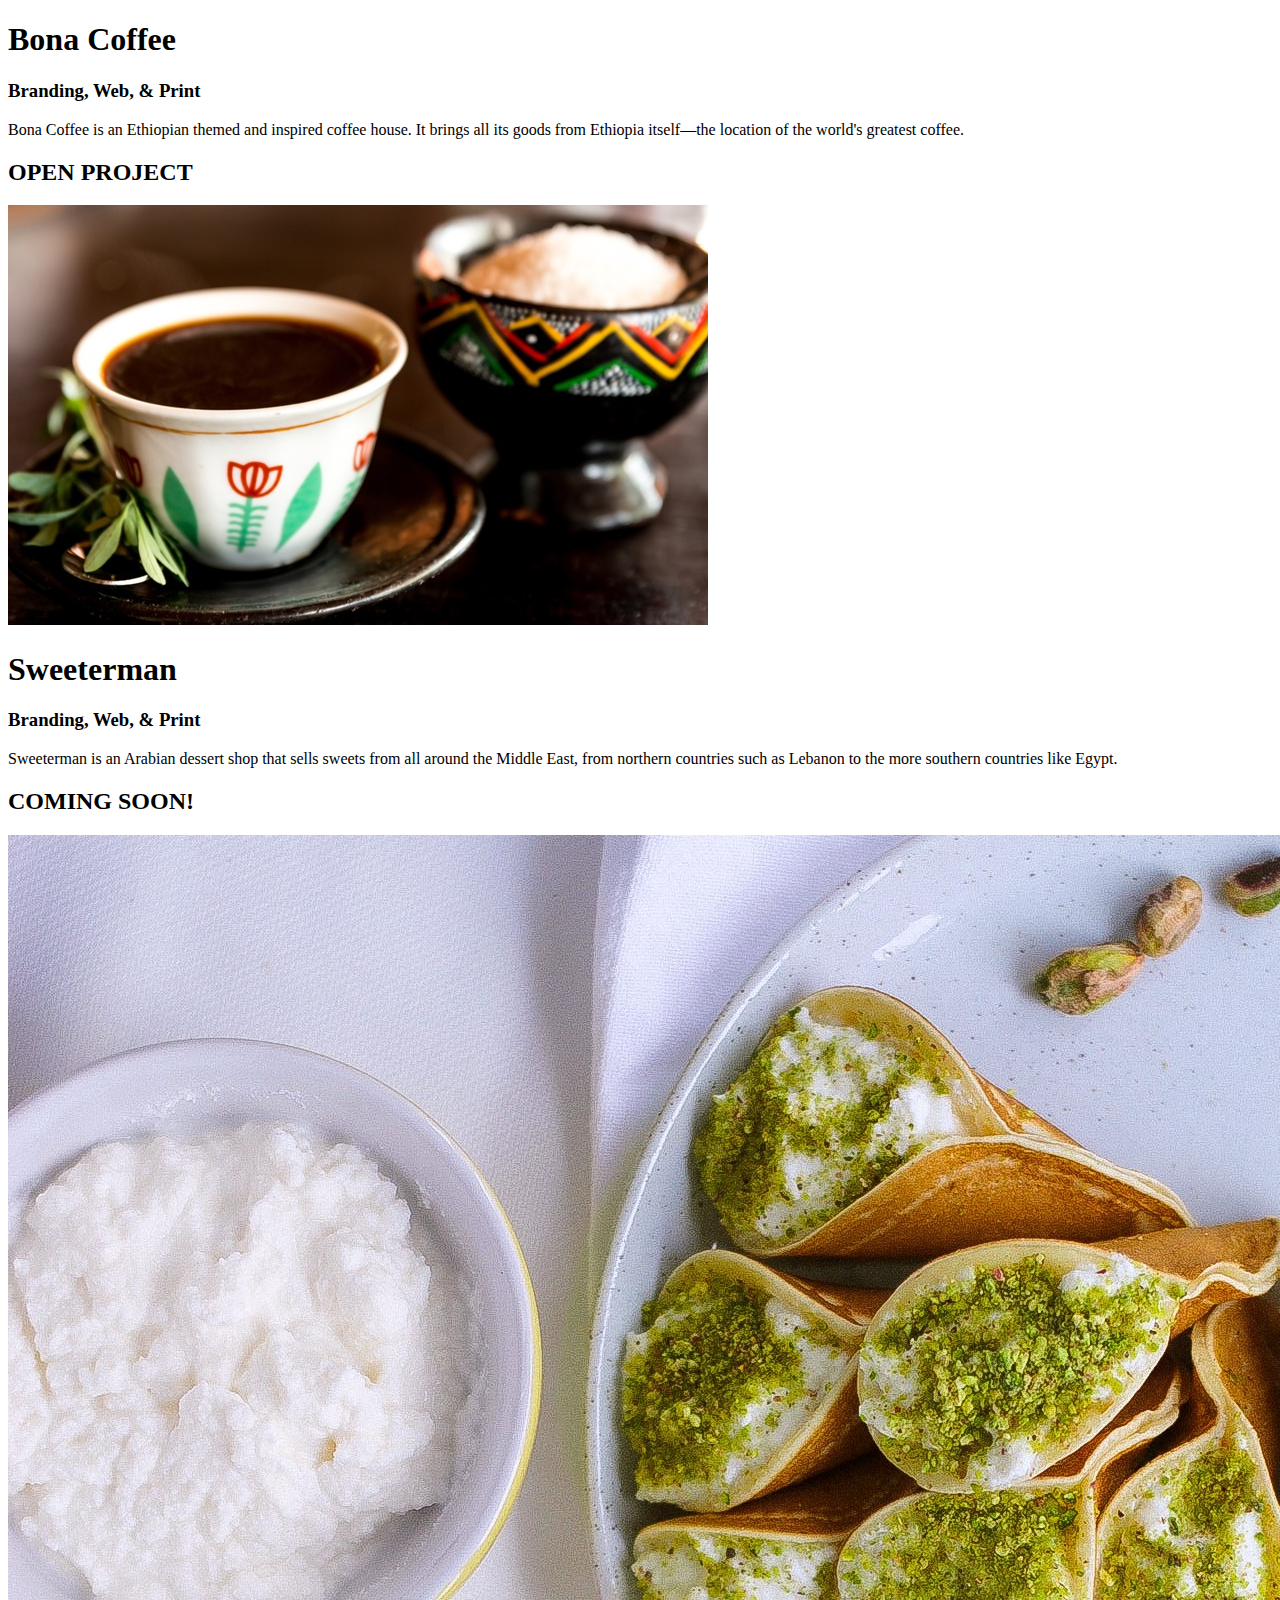
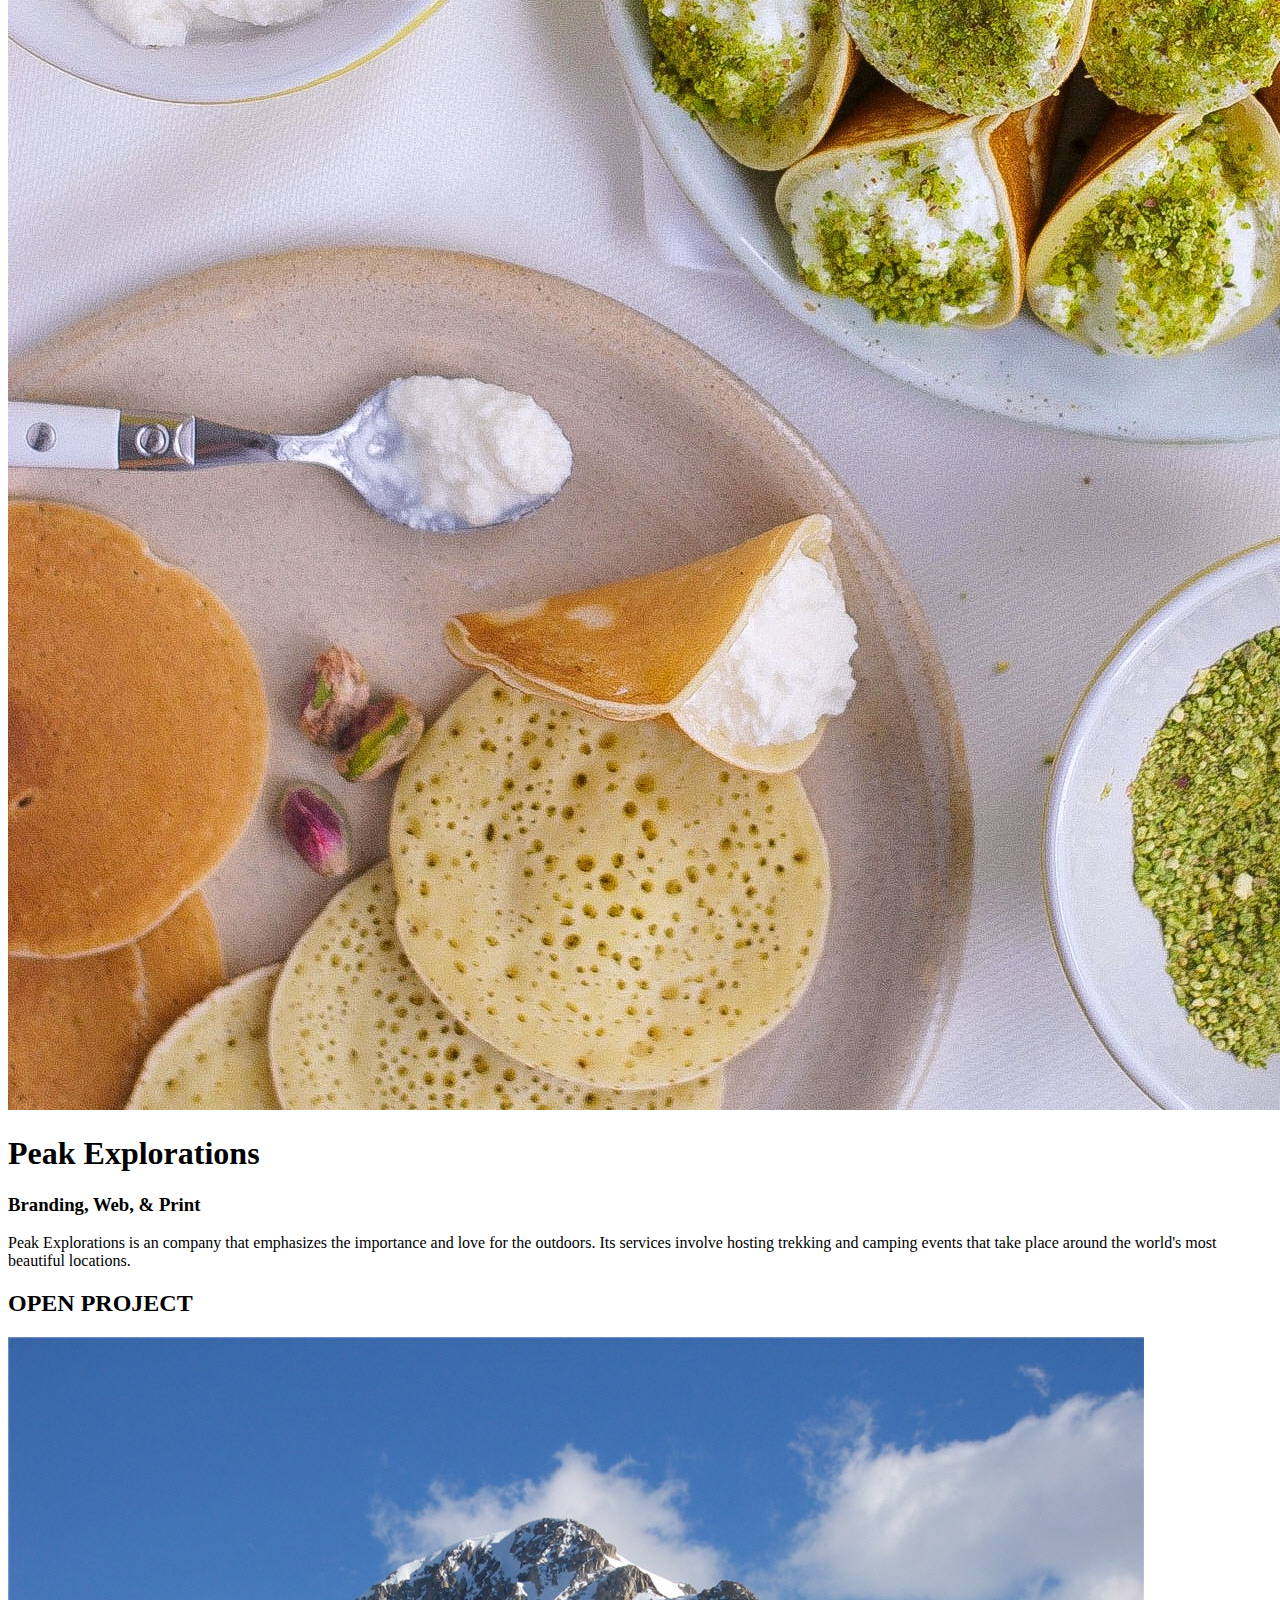
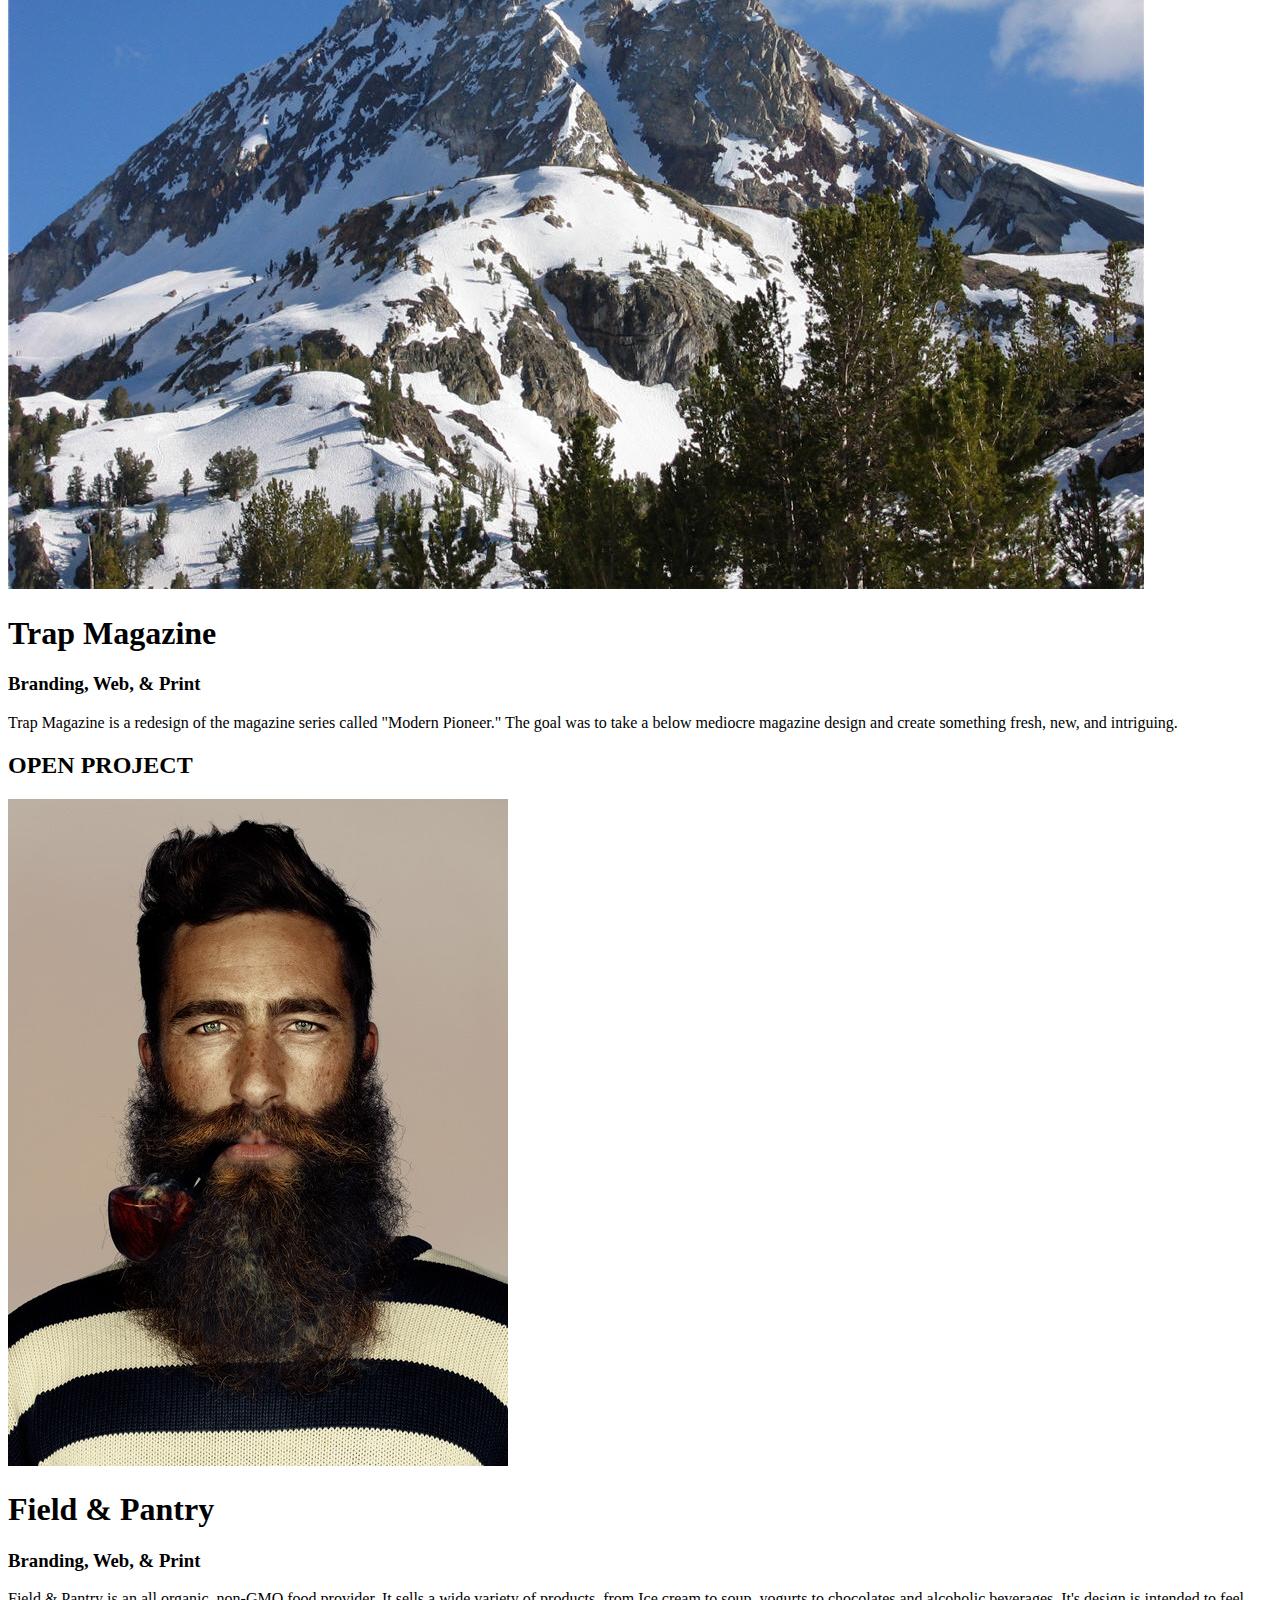
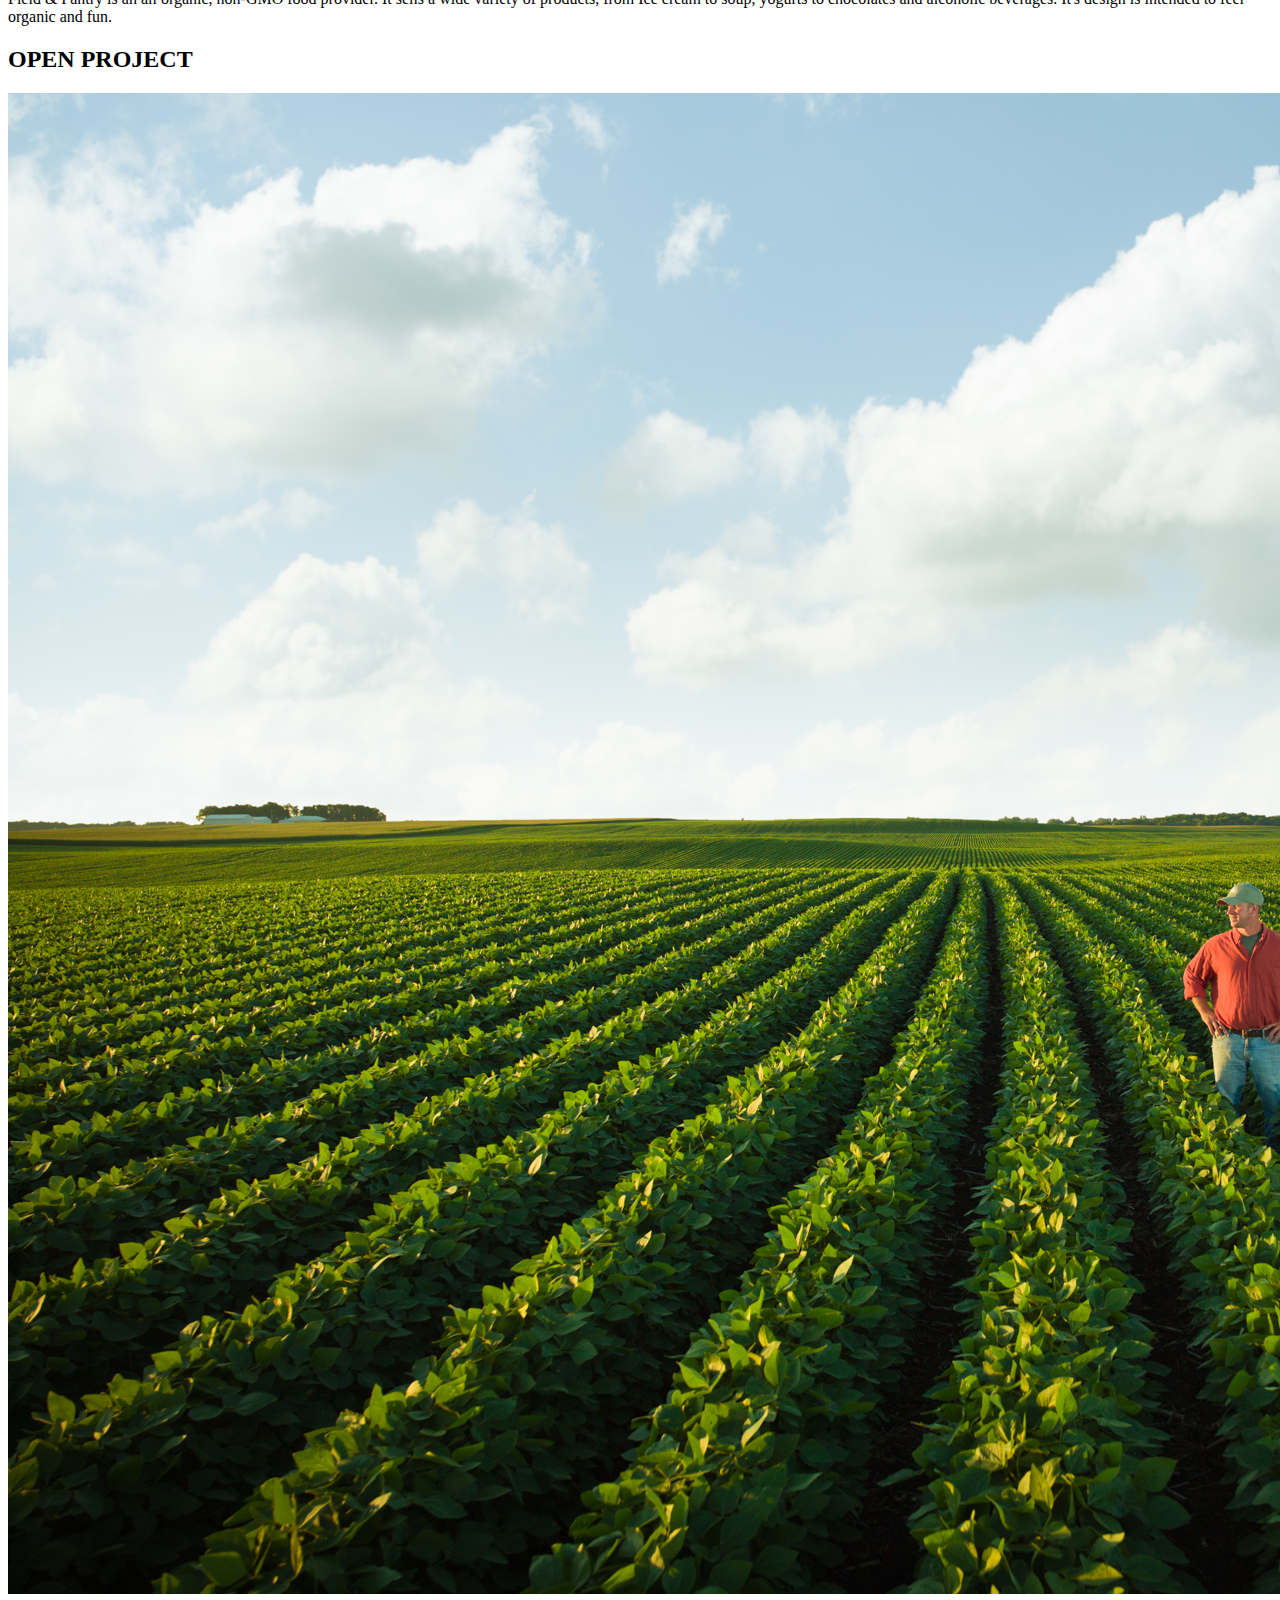
<file: portfolio.html>
<!doctype html>

		<!--CONTENT-->
			<div class="section">
				<div class="project-wrap">
				<div class="desc-box bona-desc">
					<h1>Bona Coffee</h1>
					<h3>Branding, Web, & Print</h3>
					<p>Bona Coffee is an Ethiopian themed and inspired coffee house. It brings all its goods from Ethiopia itself—the location of the world's greatest coffee.</p>
					<div class="button">
						<div class="button-black"></div>
						<h2>OPEN PROJECT</h2>
					</div>
				</div>
				<img id="coffee" src="img/coffee.jpg">
				</div>
			</div>
			
			<div class="section">	
				<div class="project-wrap left-aligned">
				<div class="desc-box sweeterman-desc">
					<h1>Sweeterman</h1>
					<h3>Branding, Web, & Print</h3>
					<p>Sweeterman is an Arabian dessert shop that sells sweets from all around the Middle East, from northern countries such as Lebanon to the more southern countries like Egypt.</p>
					<div class="button" id="null">
						<div class="button-black"></div>
						<h2>COMING SOON!</h2>
					</div>
				</div>
				<img id="sweets" src="img/sweets.jpg">
				</div>
			</div>
				
			<div class="section">
				<div class="project-wrap">
				<div class="desc-box peak-desc">
					<h1>Peak Explorations</h1>
					<h3>Branding, Web, & Print</h3>
					<p>Peak Explorations is an company that emphasizes the importance and love for the outdoors. Its services involve hosting trekking and camping events that take place around the world's most beautiful locations.</p>
					<div class="button">
						<div class="button-black"></div>
						<h2>OPEN PROJECT</h2>
					</div>
				</div>
				<img id="peak" src="img/peak.jpg">
				</div>
			</div>	
			
			<div class="section">	
				<div class="project-wrap left-aligned">
				<div class="desc-box trap-desc">
					<h1>Trap Magazine</h1>
					<h3>Branding, Web, & Print</h3>
					<p>Trap Magazine is a redesign of the magazine series called "Modern Pioneer." The goal was to take a below mediocre magazine design and create something fresh, new, and intriguing.</p>
					<div class="button">
						<div class="button-black"></div>
						<h2>OPEN PROJECT</h2>
					</div>
				</div>
				<img id="trap" src="img/trap.jpg">
				</div>
			</div>
			
			<div class="section">	
				<div class="project-wrap">
				<div class="desc-box fp-desc">
					<h1>Field & Pantry</h1>
					<h3>Branding, Web, & Print</h3>
					<p>Field & Pantry is an all organic, non-GMO food provider. It sells a wide variety of products, from Ice cream to soup, yogurts to chocolates and alcoholic beverages. It's design is intended to feel organic and fun.</p>
					<div class="button">
						<div class="button-black"></div>
						<h2>OPEN PROJECT</h2>
					</div>
				</div>
				<img id="fp" src="img/fp.jpg">
				</div>
			</div>

		<!--CONTENT-->
	<script src="js/portfolio.js"></script>
</file>
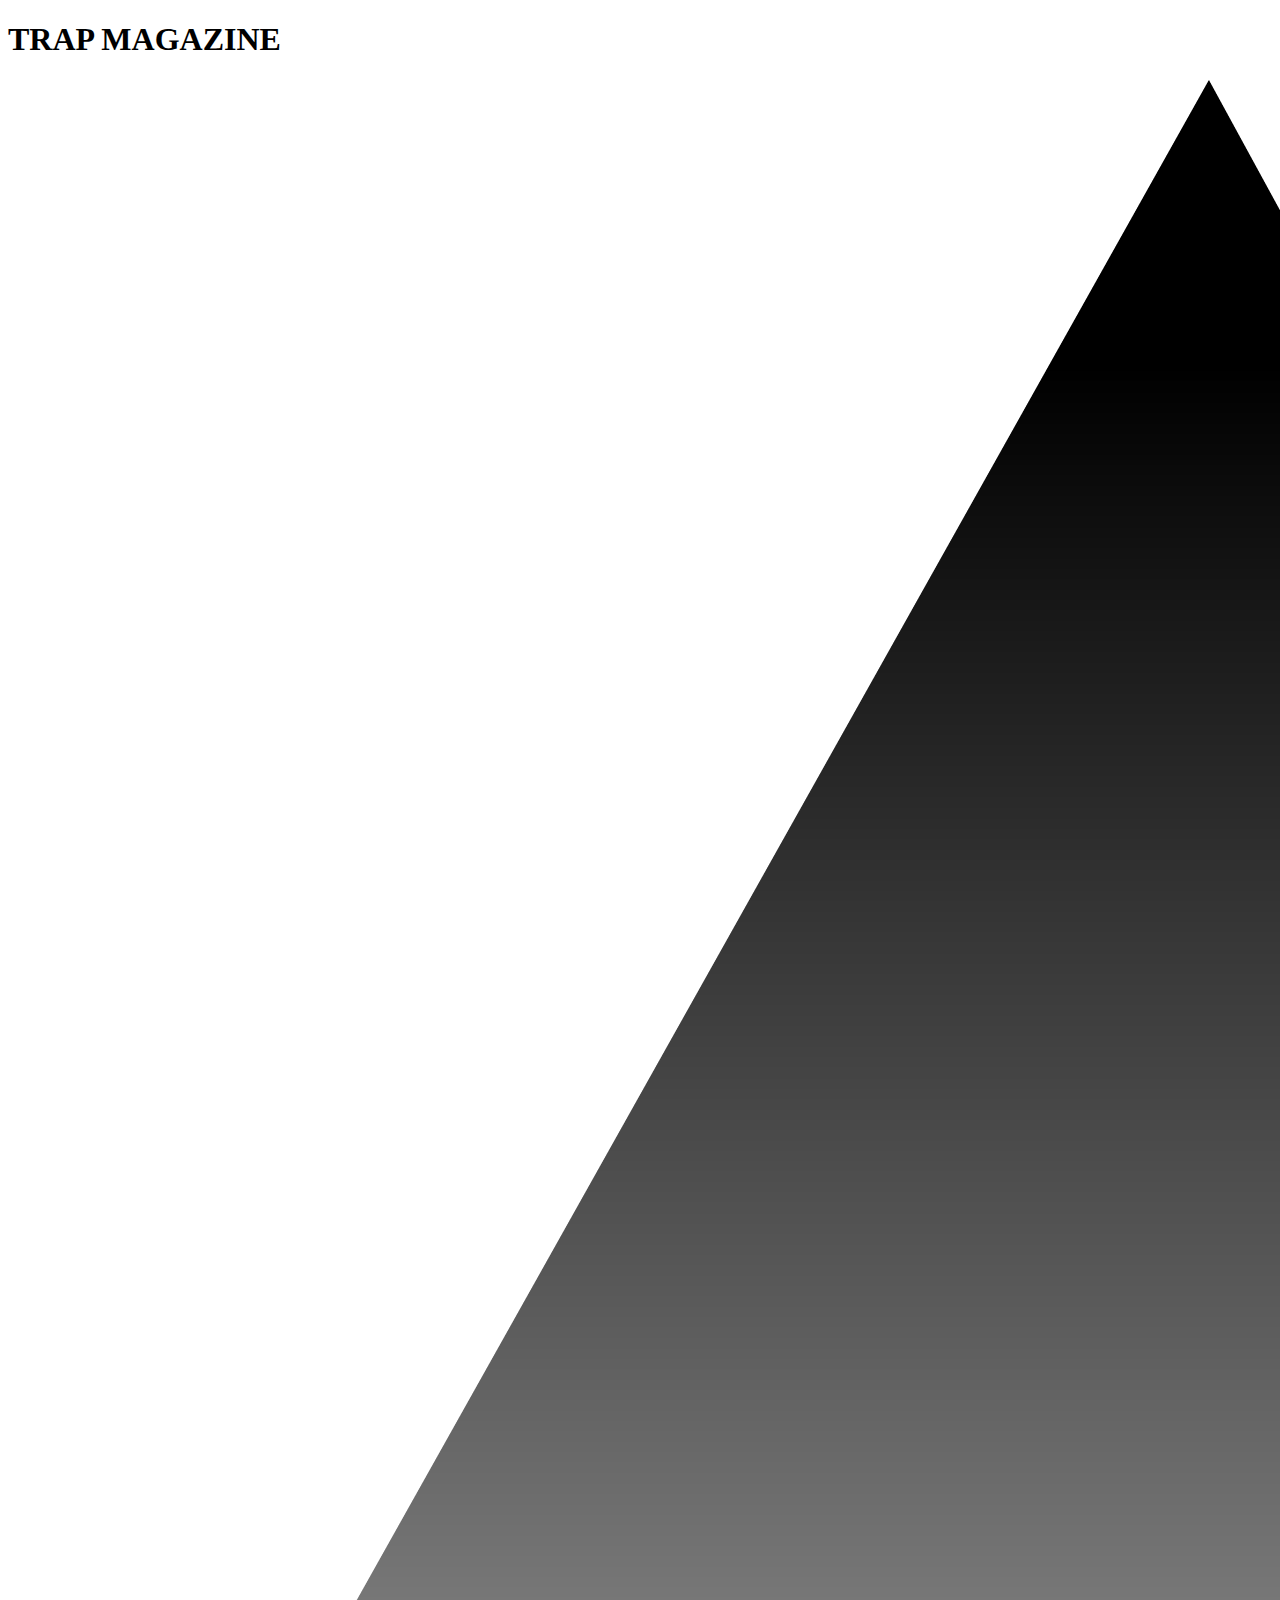
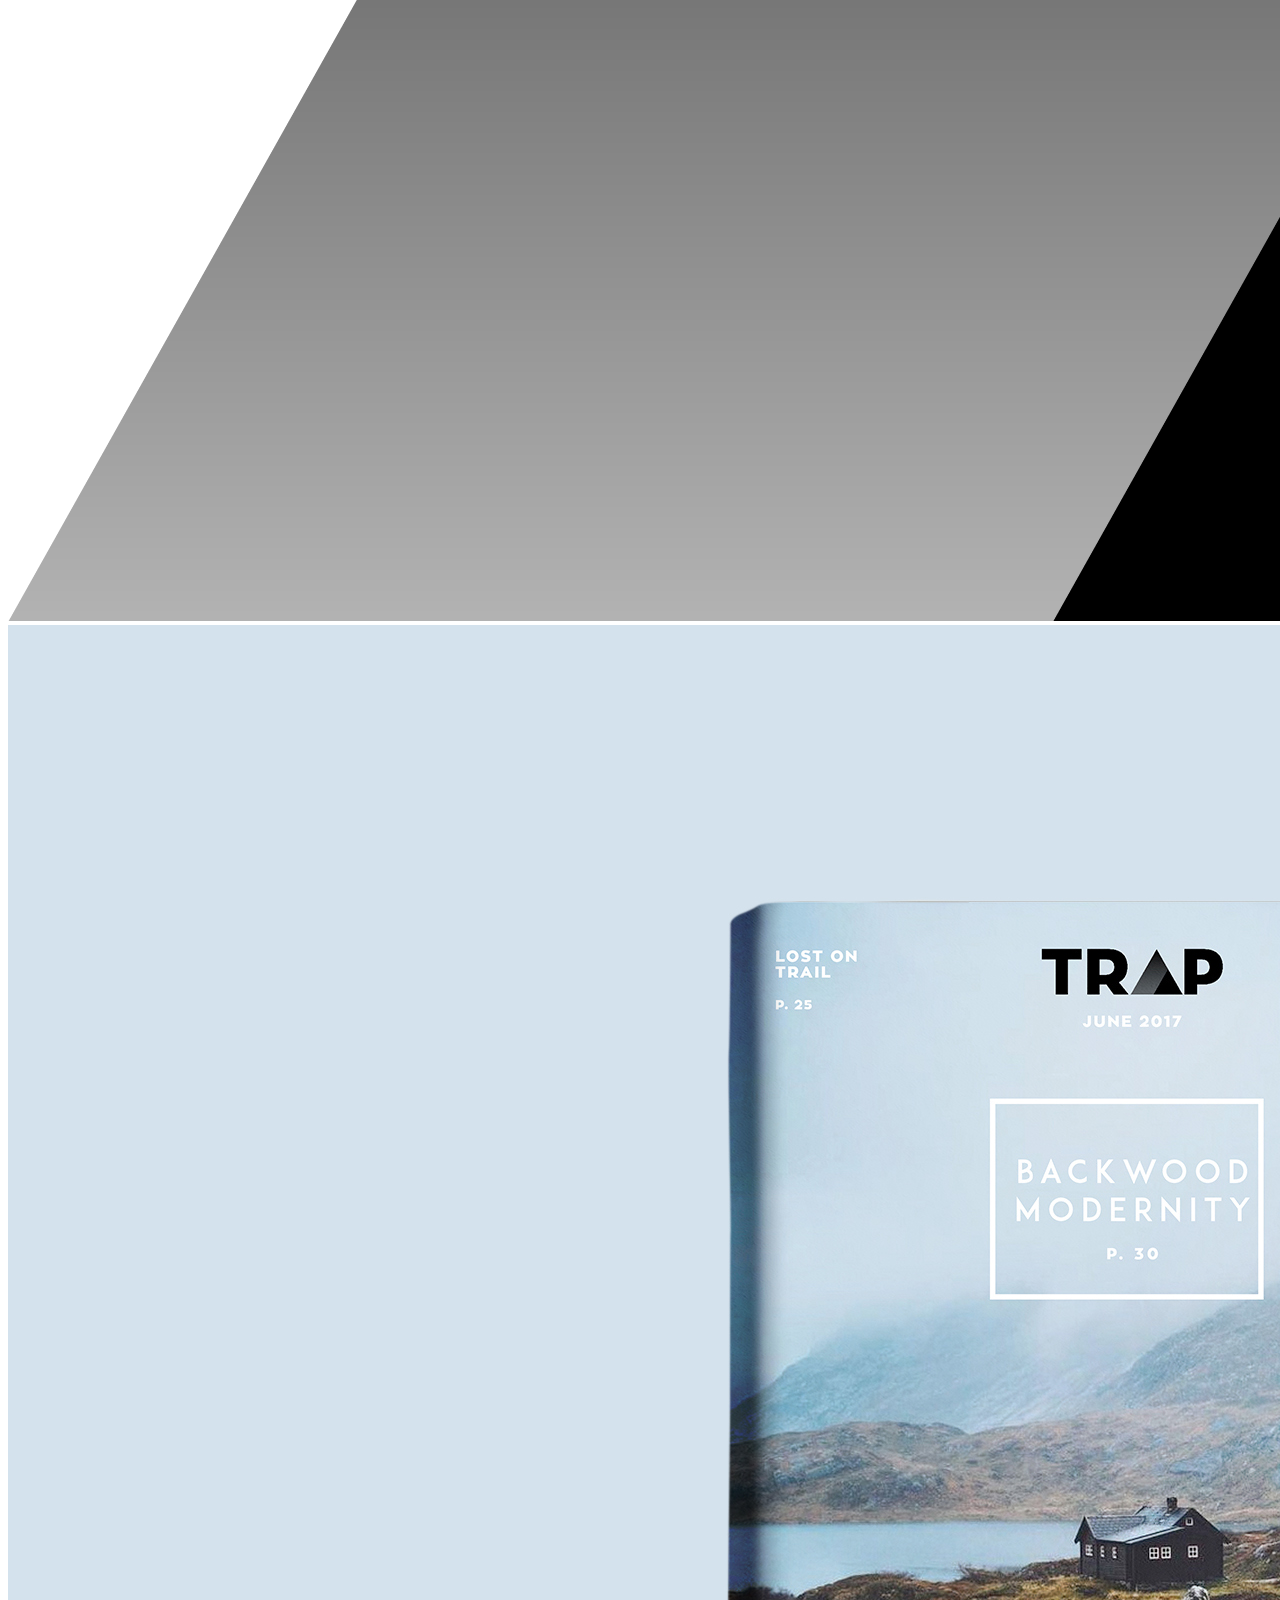
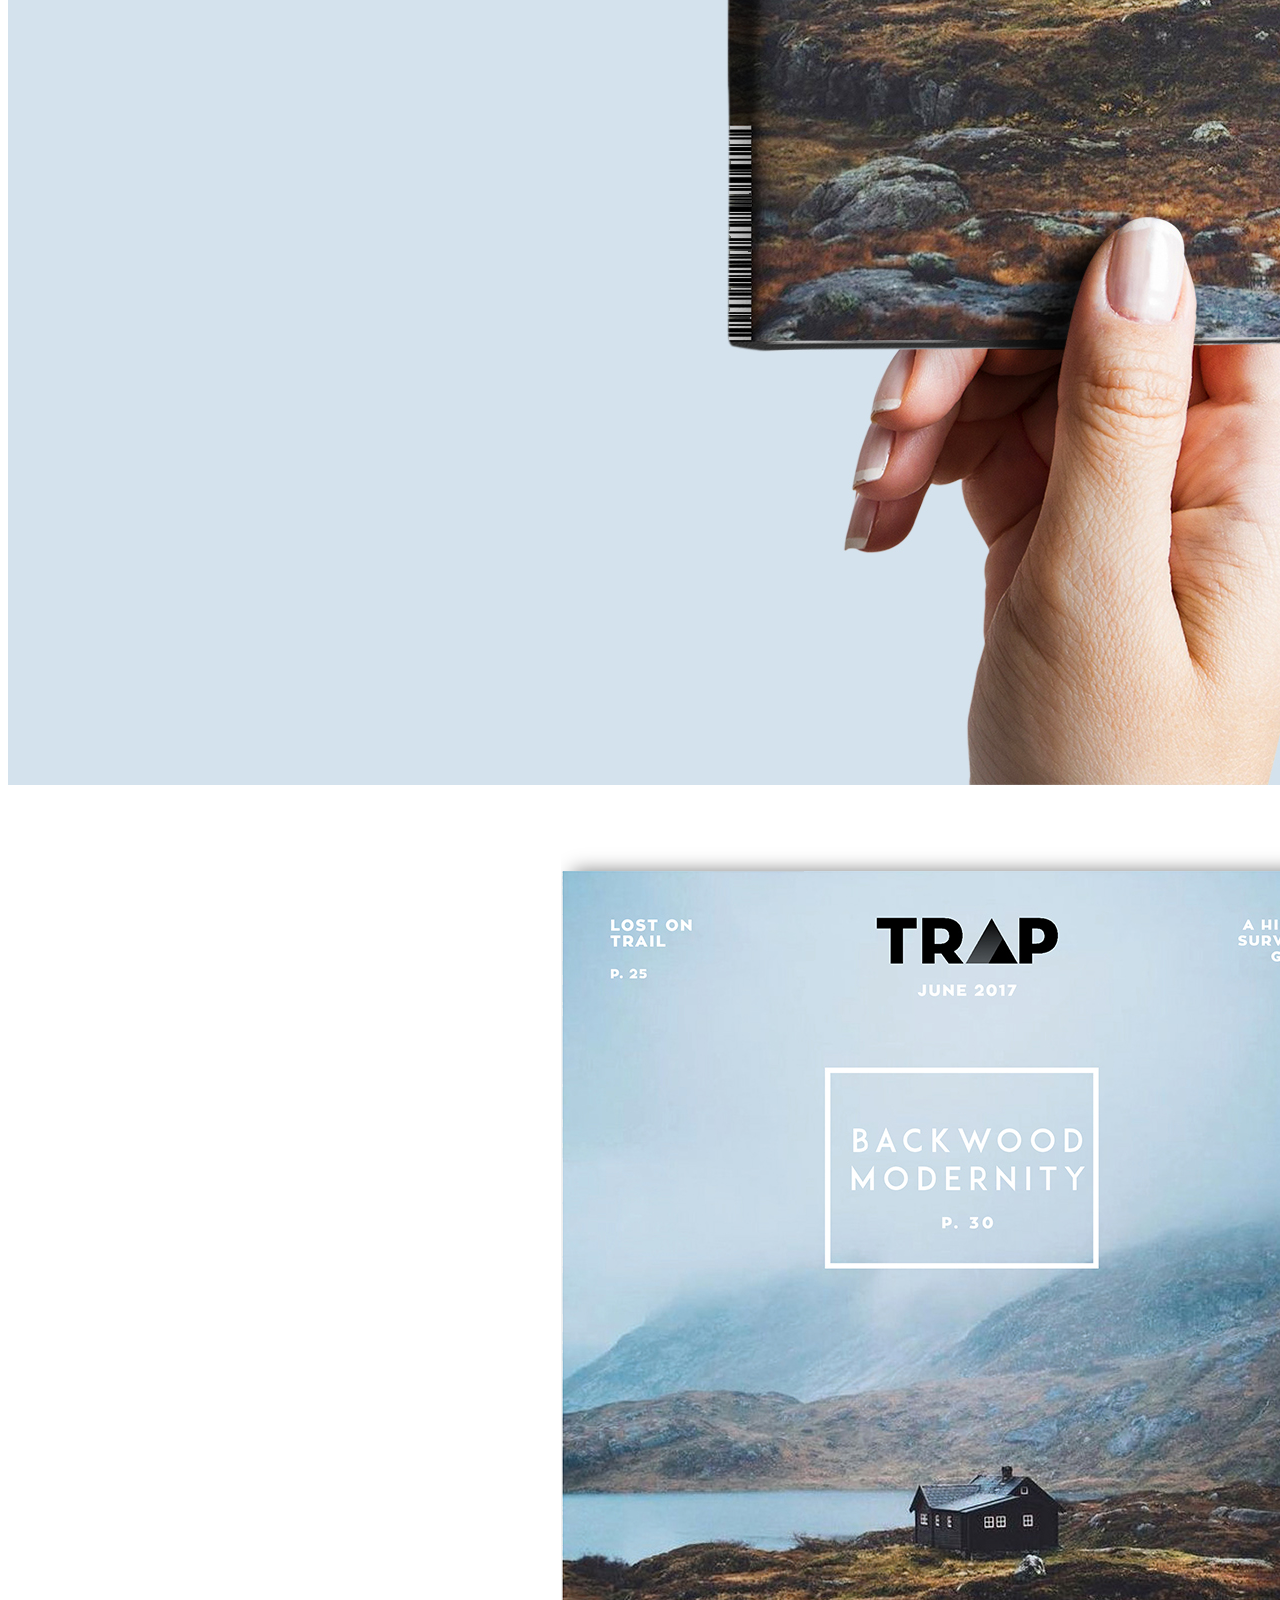
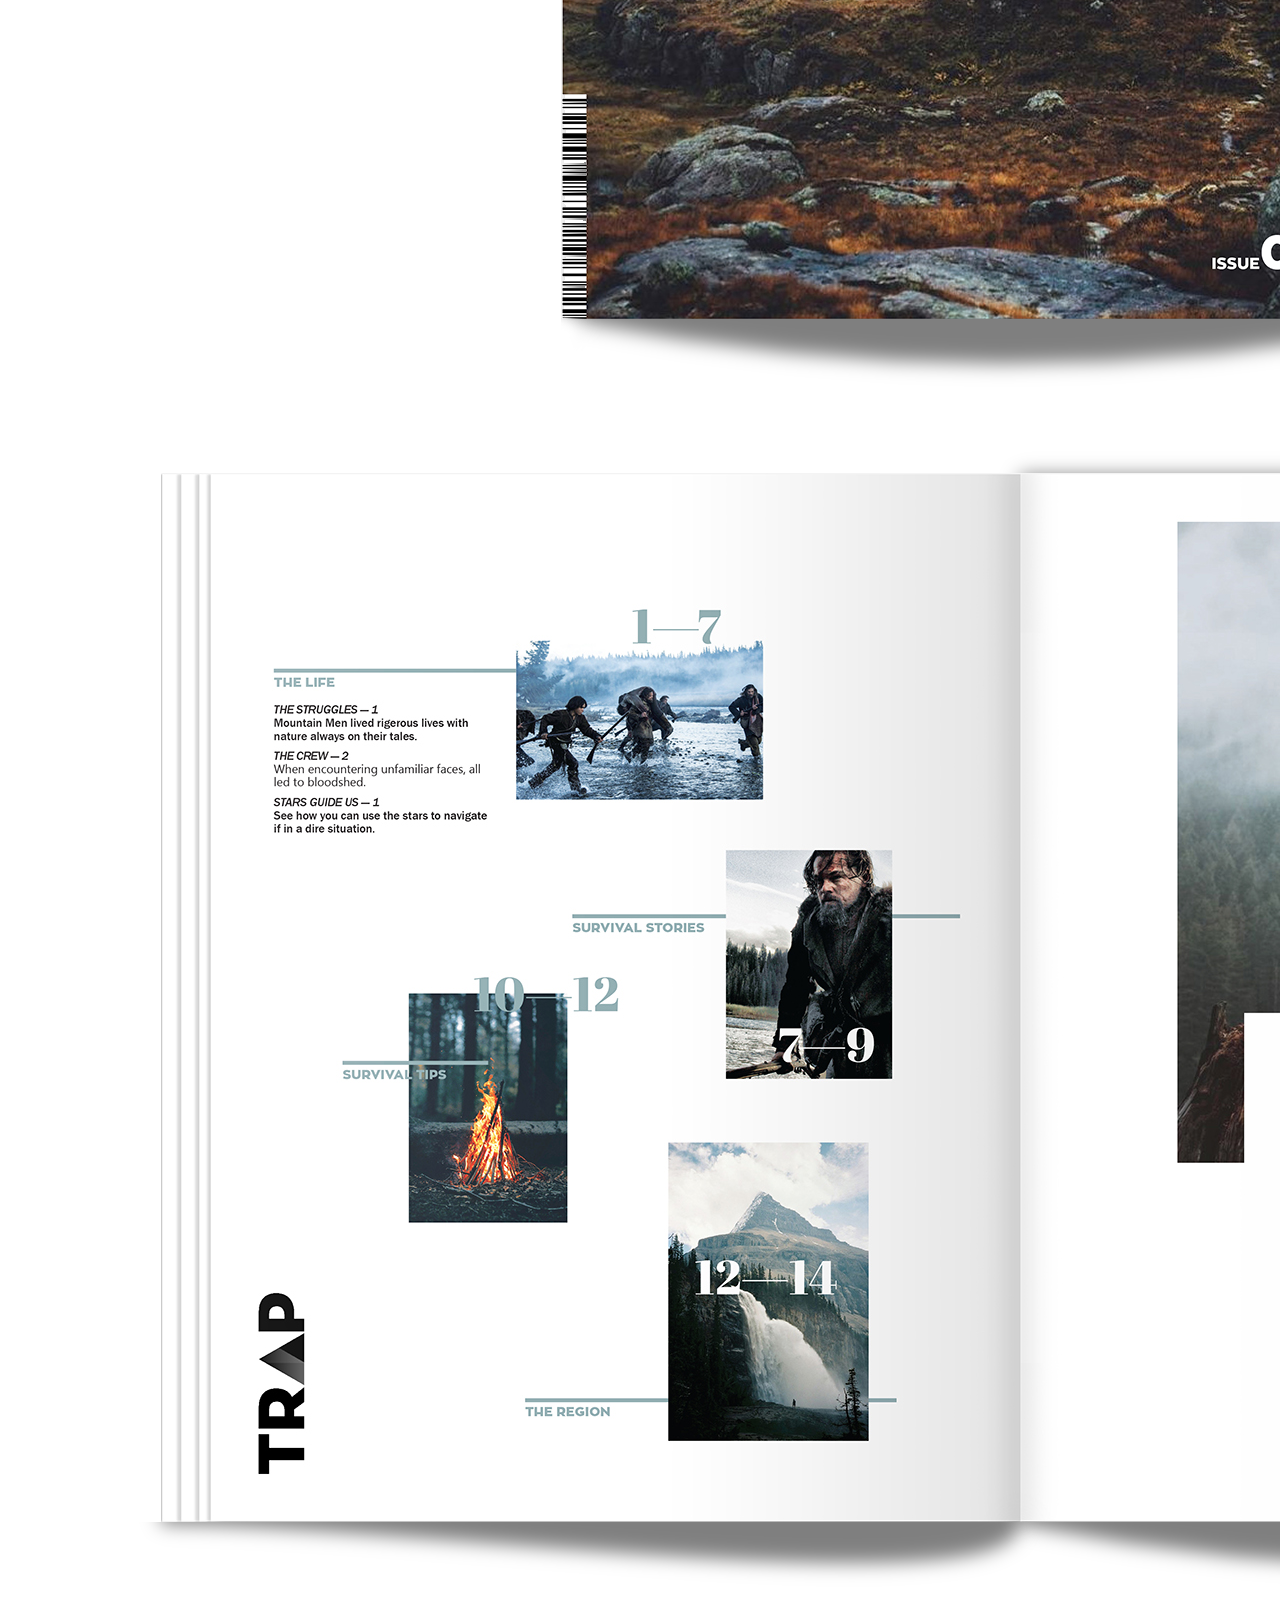
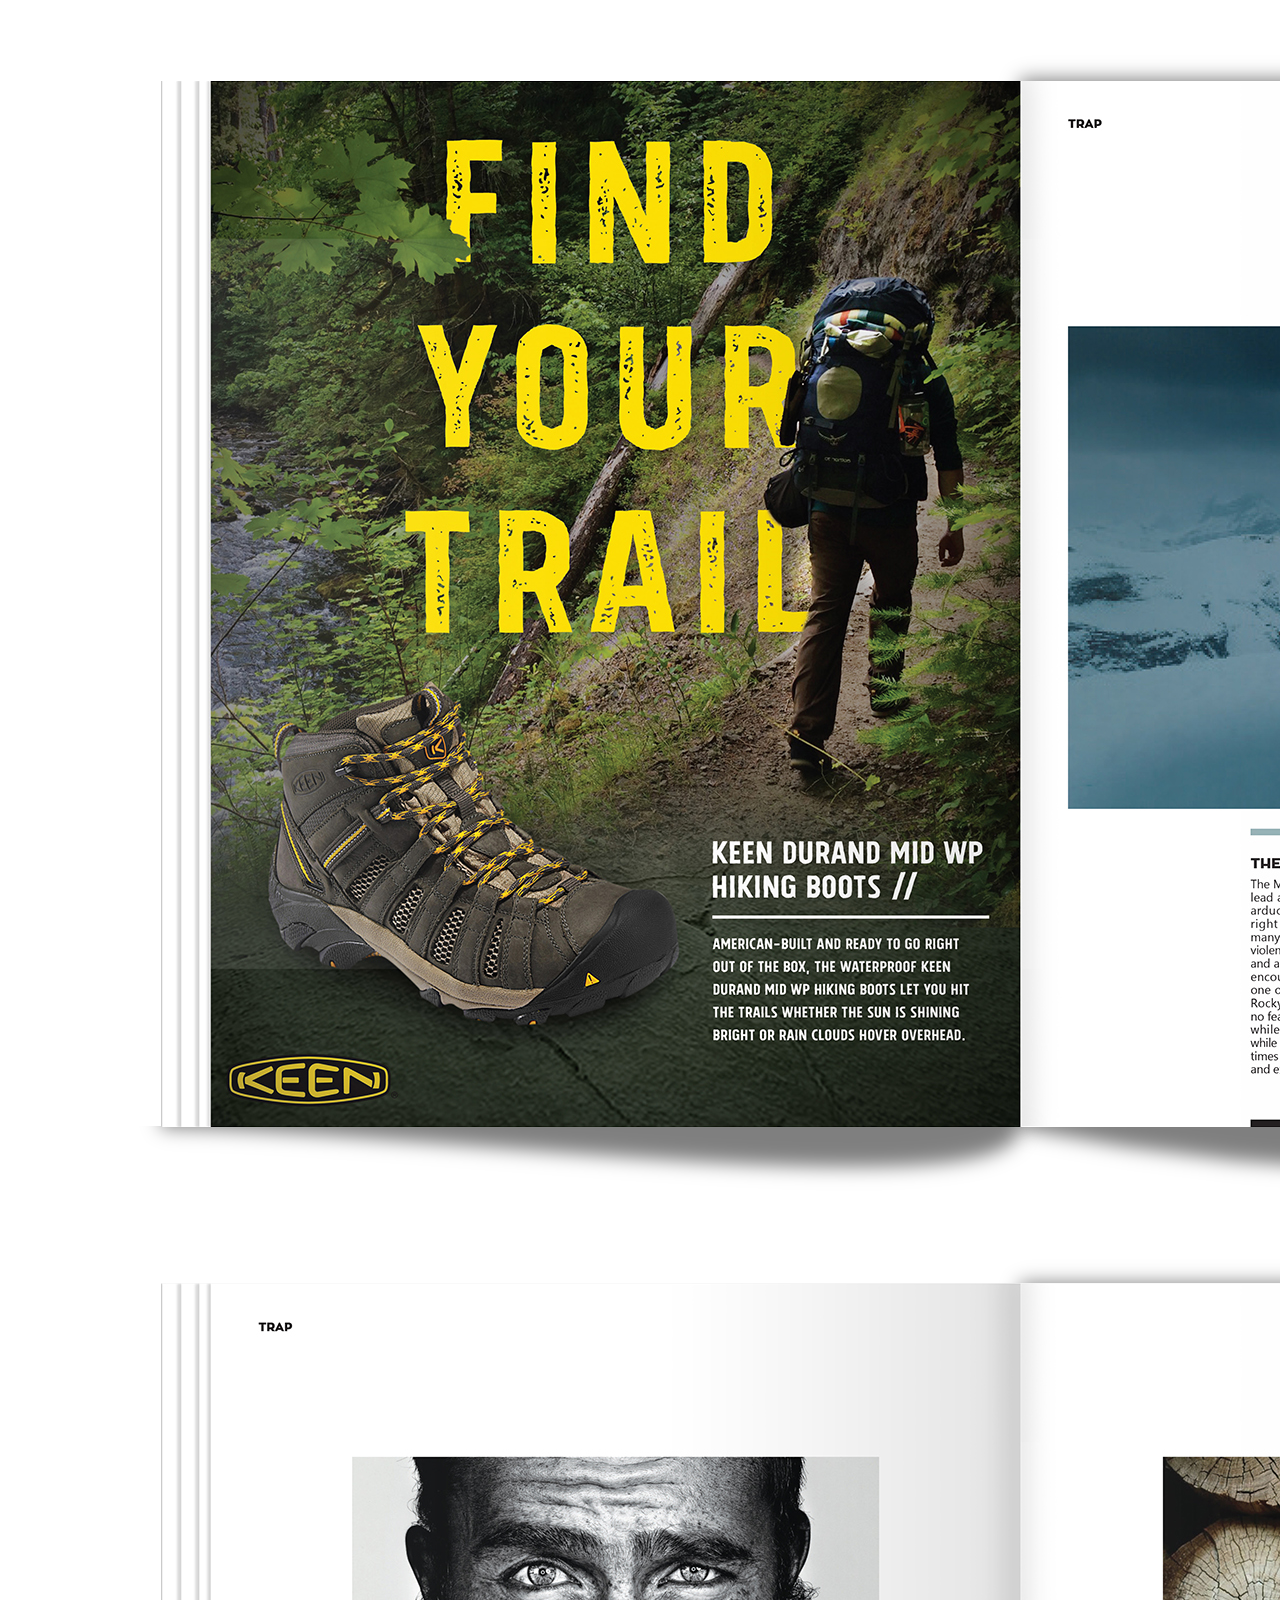
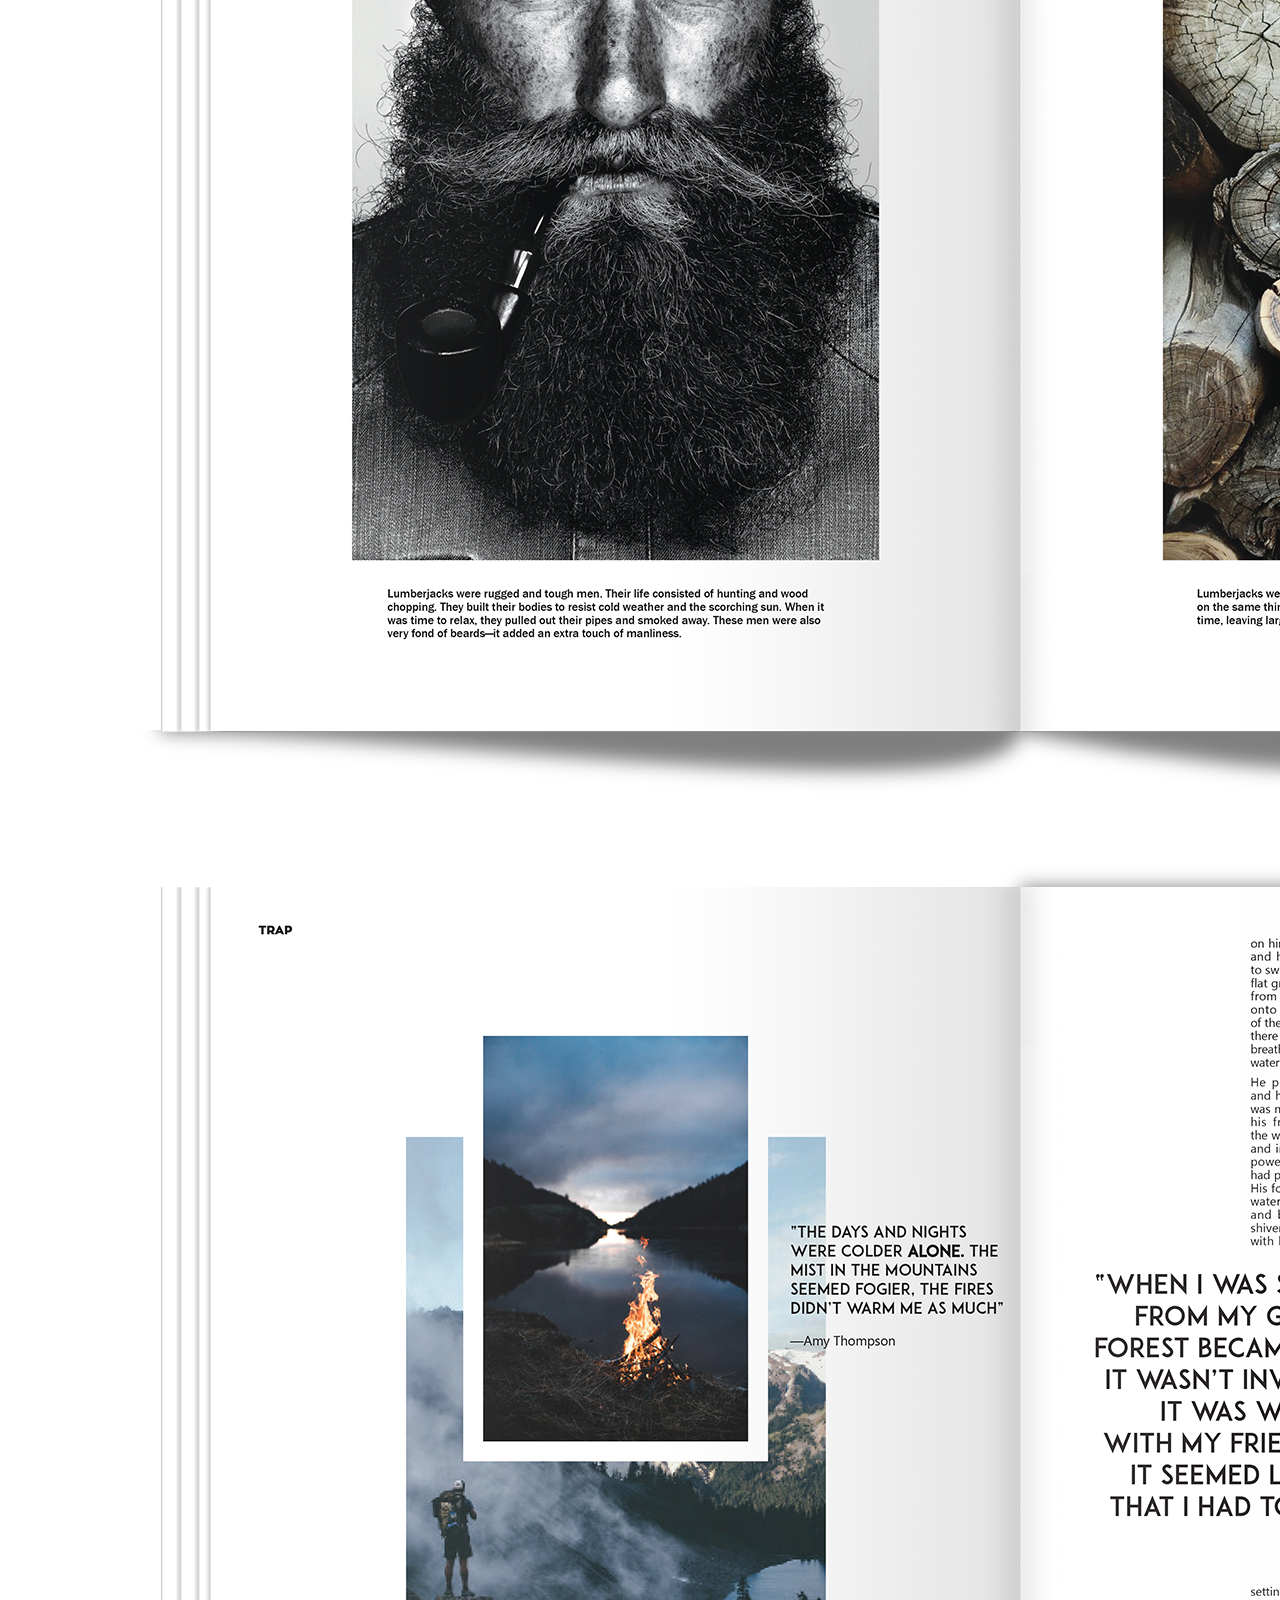
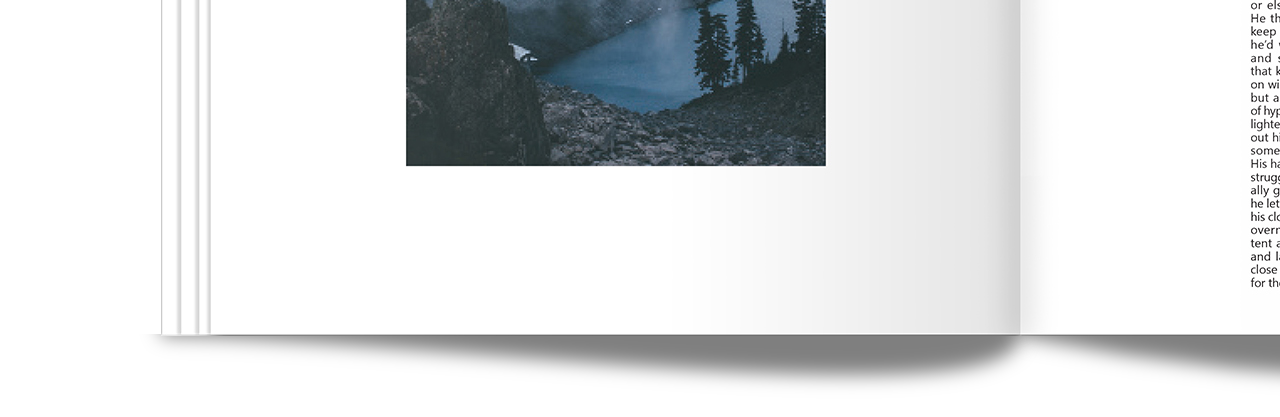
<file: trap.html>
<!doctype html>

		<!--CONTENT-->
		<div class="section project-section">
			<h1>TRAP MAGAZINE</h1>
			<img class="smaller-img" src="img/trap-img/Trap-Logo-Black.png">
			<img class="larger-img" src="img/trap-img/magazine-mockup.jpg">
			<img class="larger-img" src="img/trap-img/Magazine-Cover.png">
			<img class="larger-img" src="img/trap-img/Magazine-Spread1.png">
			<img class="larger-img" src="img/trap-img/Magazine-Spread2.png">
			<img class="larger-img" src="img/trap-img/Magazine-Spread3.png">
			<img class="larger-img" src="img/trap-img/Magazine-Spread4.png">
		</div>
		<!--CONTENT-->

	<script src="js/project-page.js"></script>
</file>
<file: css/main.css>
@charset "utf-8";
/* CSS Document */

/*FONTS*/
@font-face {
	font-family: 'dense';
	src: url(../fonts/dense-bold.otf) format('opentype');
	font-weight: normal;
	font-style: normal;
}
@font-face {
	font-family: 'acumin-cond-black';
	src: url(../fonts/acumin-cond-black.otf) format('opentype');
	font-weight: normal;
	font-style: normal;
}
@font-face {
	font-family: 'avenir';
	src: url(../fonts/avenir-light.otf) format('opentype');
	font-weight: normal;
	font-style: normal;
}
/*FONTS*/



/*DEFAULTS*/
::-webkit-scrollbar { 
    display: none; 
}
body {
	color: #2b2b2b;
	margin: 0;
	padding: 0;
	background-color: #f2f0ed;
	background-color: #f8f0ed;
	overflow-x: hidden;
}
#wrapper {
	position: relative;
}
.content-section {
	width: 75%;
	height: auto;
	display: inline-block;
	margin-left: 25%;
	position: relative;
}
.menu-section {
	width: 25%;
	height: 100%;
	position: fixed;
	z-index: 100;
}
#close-btn {
	position: absolute;
	width: 40px;
	height: 40px;
	opacity: 0;
	left: 0; right: 0; top: 0; bottom: 0;
	margin: auto;
	transform: rotate(45deg) translateY(40px);
	transition: 1s ease;
	transition-property: transform, opacity;
}
.line {
	background-color: #2b2b2b;
	width: 4px;
	height: 100%;
	position: absolute;
	left: 0; right: 0; bottom: 0; top: 0;
	margin: auto;
}
.line:nth-child(2) {
	transform: rotate(90deg);
}

.section {
	width: 100%;
	position: relative;
}
.full {
	width: 100vw;
	transform: translateX(-25vw);
}
.footer {
	width: 100vw;
	position: relative;
	background-color: white;
	background-color: #e0dbd8;
	background-color: #e4dad7;
}
.footer-overlay {
	width: 100%;
	height: 100%;
	position: absolute;
	background-color: #f8f0ed;
	transform: scaleY(0);
	transform-origin: top;
	transition: 1s;
	transition-timing-function: cubic-bezier(0.77, 0, 0.175, 1);
}
#footer-logo {
	position: absolute;
	height: 30%;
	top: 0; bottom: 0; right: 0;
	margin: auto;
	margin-right: 8%;
}
.footer h1 {
	font-family: 'avenir';
	opacity: 0.4;
	margin: 0;
	letter-spacing: 1pt;
}
#footer-info {
	position: absolute;
	left: 0;
	margin-left: 25%;
	top: 50%;
	transform: translateY(-50%);
}
.overlay-open {
	transform: scaleY(1);
	transition: 1s;
	transition-timing-function: cubic-bezier(0.77, 0, 0.175, 1);
}
#menu-logo {
	position: absolute;
	width: 38%;
	left: 0;
	right: 0;
	margin: auto;
	margin-top: 10%;
	cursor: pointer;
}
.menu-section ol {
	list-style: none;
	margin: 0;
	padding: 0;
	transform: rotate(-90deg) translateY(-50%);
	transform-origin: center;
	position: absolute;
	top: 50%;
}
.menu-section li {
	font-family: 'acumin-cond-black';
	display: inline-block;
	cursor: pointer;
	transition: opacity 0.5s ease;
	position: relative;
}
.fadeInUp {
	opacity: 1!important;
	transform: translateY(-50%)!important;
	transition: 1s ease;
	transition-property: transform, opacity;
}
.button {
	position: relative;
	color: #2B2B2B;
	font-family: 'dense';
	border: 2px solid #2B2B2B;
	text-align: center;
	transition: color 0.4s ease;
	overflow: hidden;
	cursor: pointer;
	background-color: transparent;
	outline: none!important;
}
.button h2 {
	position: relative;
	margin: 0;
	padding: 0;
	top: 50%;
	transform: translateY(-50%);
	font-weight: 100;
}
a {
	color: inherit;
	text-decoration: none;
}
.button:hover {
	color: white;
	transition: 0.4s ease;
}
.button:hover .button-black {
	transform: scaleY(1);
	transition: 0.4s ease;
}
.button-black {
	position: absolute;
	background-color: #2B2B2B;
	transform: scaleY(0);
	transition: 0.4s ease;
	transform-origin: bottom;
	width: 100%;
	height: 100%;
}
.menu-section .button {
	border: 1px solid #2b2b2b;
	position: absolute;
	bottom: 0;
	margin-left: 31%;
	margin-bottom: 10%;
	transition: color 0.4s ease;
}
.menu-section .button:hover {
	color: black;
	animation: pulse 2s linear infinite;
}
@keyframes pulse {
	0% {
		box-shadow: 0 0 15px 0 rgba(0,0,0,0.4)
	}
	40% {
		box-shadow: 0 0 15px 15px rgba(0,0,0,0)
	}
	80% {
		box-shadow: 0 0 15px 15px rgba(0,0,0,0)
	}
	100% {
		box-shadow: 0 0 15px 0 rgba(0,0,0,0)
	}
}


/*DESCS*/
.desc-box {
	position: absolute;
	top: 50%;
	transform: translateY(-30%);
	opacity: 0;
	transition: 0.6s ease;
	transition-property: transform, opacity;
}
.desc-box h1 {
	font-family: 'acumin-cond-black';
	margin: 0;
	padding: 0;
}
.desc-box h3 {
	font-family: 'minion';
	margin: 0;
	font-style: italic;
	text-decoration: underline;
}
.desc-box p {
	font-family: 'minion';
	margin: 0;
	padding: 0;
	letter-spacing: 1pt;
}
.desc-box ol {
	list-style: none;
	margin: 0;
	padding: 0;
}
.desc-box ol li {
	font-family: 'avenir';
	opacity: 0.5;
	display:list-item;
}
.opening-desc .desc-box {
	right: 0;
	margin-right: 60.25%;
}
.about-desc {
	right: 0;
	margin-right: 55%;
}
.services-desc {
	left: 0;
	margin-left: 50%;
}
.project-wrap .desc-box {
	position: relative;
	float: right;
	top: inherit;
}
/*END DESCS*/



/*IMAGES*/
#opening-logo {
	position: absolute;
	height: 30%;
	left: 0;right: 0;top: 0; bottom: 0;
	margin: auto;
}
#logo-sprite {
	position: absolute;
	left: 0; right: 0; top: 0; bottom: 0;
	margin: auto;
	background-image: url(../img/sprite-full.png);
	background-size: cover;
	background-repeat: no-repeat;
}
.sprite-animation {
	animation: draw-sprite 1s steps(41) forwards;
	animation-delay: 0.5s;
}
.sprite-animation-reverse {
	animation: draw-sprite-reverse 1s steps(41) forwards;
}
#img-me {
	position: absolute;
	right: 0;
	width: 35%;
	top: 0; bottom: 0;
	margin: auto;
	margin-right: 10.25%;
}
#img-services {
	position: absolute;
	left: 0;
	width: 35%;
	top: 0; bottom: 0;
	margin: auto;
}

#img-me-overlay {
	right: 0;
	width: 35%;
	top: 0; bottom: 0;
	margin: auto;
	margin-right: 10.25%;
}
#img-services-overlay {
	left: 0;
	width: 35%;
	top: 0; bottom: 0;
	margin: auto;
}
#img-paris-view {
	width: 40%;
	position: absolute;
	right: 0; top: 0; bottom: 0;
	margin: auto;
	margin-right: 10.25%;
}
#img-paris-view-overlay {
	width: 40%;
	right: 0; top: 0; bottom: 0;
	margin: auto;
	margin-right: 10.25%;
}
.img-overlay {
	position: absolute;
	transform-origin: right;
	transition: transform 1s;
	transition-timing-function: cubic-bezier(0.77, 0, 0.175, 1);
}
.shrink-img {
	transform: scaleX(0);
	transform-origin: right;
	transition: transform 1s;
	transition-timing-function: cubic-bezier(0.77, 0, 0.175, 1);
}
/*END IMAGES*/




/*PORTFOLIO SECTION(so large it needs its own section)*/
.project-wrap {
	position: relative;
	display: inline-block;
	width: 70%;
	float: right;
	margin-right: 10.25%;
	top: 50%;
	transform: translateY(-30%);
	opacity: 0;
	transition: 1s ease;
	transition-property: transform, opacity;
}
.project-wrap .desc-box {
	opacity: 1;
	transform: translate(0);
}
.portfolio-section {
	height: 75vh;
}
.portfolio-section:nth-child(2) {
	height: 100vh;
}
.project-wrap img {
	position: relative;
	float: right;
	margin-top: -30%; 
}
.left-aligned {
	float: left;
}
.bona-desc {
	margin-right: 55%;
}
.sweeterman-desc {
	float: left!important;
	margin-right: 45%;
}
.peak-desc {
	margin-right: 55%;
}
.trap-desc {
	float: left!important;
	margin-right: 45%;
}
.fp-desc {
	margin-right: 55%;
}
#coffee {
	width: 45%;
}
#sweets {
	float: left;
	margin-left: 50%;
	width: 35%;
}
#peak {
	width: 45%;
}
#trap {
	float: left;
	margin-left: 50%;
	width: 35%;
}
#fp {
	width: 45%;
}


/*PROJECT PAGES*/

.project-section {
	width: 89.75%;
	display: inline-block;
	height: auto;
	opacity: 0;
	transition: opacity 1s ease;
}
.project-section h1 {
	text-align: center;
	font-family: 'acumin-cond-black';
	margin: 0; padding: 0;
	margin-top: 50pt; margin-bottom: 50pt;
}
.project-section img {
	position: relative;
	margin-bottom: 150pt;
	left: 50%;
	transform: translateX(-50%);
}
.larger-img {
	width: 100%;
}
.smaller-img {
	width: 20%;
}
video {
	width: 100%;
	margin-bottom: 150pt;
}

/*END PROJECT PAGES*/

/*565 - 736 SIDEWAYS PHONES*/
@media only screen and (min-width: 565px) and (max-width: 736px) {
	.menu-section ol li {
		font-size: 8pt;
	}
	.menu-section ol li:nth-child(1) {
		margin-right: 10pt;
	}
	.menu-section ol li:nth-child(2) {
		margin-right: 10pt;
	}
	.section {
		height: 320px;
	}
	.footer {
		height: 160px;
	}
	.footer h1 {
		font-size: 8pt;
	}
	.desc-box {
		width: 140pt;
		left: 0;
	}
	.desc-box h1 {
		font-size: 14pt;
		margin-bottom: 10pt;
	}
	.desc-box h3 {
		font-size: 9pt;
		margin-bottom: 9pt;
	}
	.desc-box p {
		font-size: 9pt;
	}
	.desc-box ol li {
		font-size: 9pt;
		margin-top: 3pt;
	}
	.button {
		width: 50pt;
		height: 25pt;
		margin-top: 15pt;
	}
	.button h2 {
		font-size: 10pt;
	}
	.project-wrap {
		float: left;
		width: 89.75%;
	}
	.project-wrap .desc-box {
		float: left;
		margin: 0;
	}
	.project-wrap img {
		float: right!important;
		margin: 0!important;
	}
}
/*565 - 736*/

/*737 - 815 SIDEWAYS PHONES*/
@media only screen and (min-aspect-ratio: 7/5) and (min-width: 737px) and (max-width: 815px) {
	.project-wrap {
		float: left;
		width: 89.75%;
	}
	.project-wrap .desc-box {
		float: left;
		margin: 0;
	}
	.project-wrap img {
		float: right!important;
		margin: 0!important;
	}
}
/*SPRITE SPECIFIC MEDIA QUERIES*/
@media only screen and (max-height: 700px) {
	#logo-sprite {
		height: 352px;
		width: 264px;
	}
	@keyframes draw-sprite {
		from { background-position: 0px 0px }
		to { background-position: 0px -14432px }
	}
	@keyframes draw-sprite-reverse {
		from { background-position: 0px -14432px }
		to { background-position: 0px 0px }
	}
}

@media only screen and (min-height: 701px) {
	#logo-sprite {
		height: 380px;
		width: 285px;
	}
	@keyframes draw-sprite {
		from { background-position: 0px 0px }
		to { background-position: 0px -15580px }
	}
	@keyframes draw-sprite-reverse {
		from { background-position: 0px -15580px }
		to { background-position: 0px 0px }
	}
}
/*END SPRITE SPECIFIC MEDIA QUERIES*/
/*737*/
@media only screen and (min-width: 737px) {
	.section {
		height: 414px;
	}
	.footer {
		height: 207px;
	}
	.footer h1 {
		font-size: 9pt;
	}
	.desc-box {
		width: 150pt;
	}
	.desc-box h1 {
		font-size: 18pt;
		margin-bottom: 15pt;
	}
	.desc-box p {
		font-size: 10pt;
	}
	.desc-box h3 {
		font-size: 10pt;
		margin-bottom: 10pt;
	}
	.button {
		width: 70pt;
		height: 35pt;
		margin-top: 20pt;
	}
	.button h2 {
		font-size: 11pt;
	}
}
/*768 tall (IPAD)*/

/*1024*/
@media only screen and (min-width: 1024px) {
	#logo-sprite {
		height: 300px;
		width: 225px;
	}
	@keyframes draw-sprite {
		from { background-position: 0px 0px }
		to { background-position: 0px -12300px }
	}
	@keyframes draw-sprite-reverse {
		from { background-position: 0px -12300px }
		to { background-position: 0px 0px }
	}
	.menu-section ol li {
		font-size: 12pt;
	}
	.menu-section ol li:nth-child(1) {
		margin-right: 28pt;
	}
	.menu-section ol li:nth-child(2) {
		margin-right: 28pt;
	}
	.footer {
		height: 150px;
	}
	.footer h1 {
		font-size: 9pt;
	}
	.section {
		height: 600px;
	}
	.desc-box {
		width: 250px;
	}
	.desc-box h1 {
		font-size: 22pt;
		margin-bottom: 20px;
	}
	.desc-box h3 {
		font-size: 10pt;
		margin-bottom: 12pt;
	}
	.desc-box p {
		font-size: 10pt;
	}
	.desc-box ol {
		margin-top: 15pt;
	}
	.desc-box ol li {
		font-size: 10pt;
		margin-top: 3pt;
	}
	.button {
		width: 90px;
		height: 40px;
		margin-top: 40px;
	}
	.button h2 {
		font-size: 10pt;
		letter-spacing: 1pt;
	}
}
/*1024*/

/*1280*/
@media only screen and (min-width: 1280px) {
	#logo-sprite {
		height: 360px;
		width: 270px;
	}
	@keyframes draw-sprite {
		from { background-position: 0px 0px }
		to { background-position: 0px -14760px }
	}
	@keyframes draw-sprite-reverse {
		from { background-position: 0px -14760px }
		to { background-position: 0px 0px }
	}
	.footer {
		height: 180px;
	}
	.footer h1 {
		font-size: 10pt;
	}
	.section {
		height: 720px;
	}
	.desc-box {
		width: 270px;
	}
	.desc-box h1 {
		font-size: 24pt;
		margin-bottom: 30px;
	}
	.desc-box h3 {
		font-size: 11pt;
		margin-bottom: 15pt;
	}
	.desc-box p {
		font-size: 11pt;
	}
	.desc-box ol {
		margin-top: 20pt;
	}
	.desc-box ol li {
		font-size: 11pt;
		margin-top: 4pt;
	}
	.button {
		width: 100px;
		height: 50px;
		margin-top: 50px;
	}
	.button h2 {
		font-size: 12pt;
		letter-spacing: 1pt;
	}
}
/*1280*/

/*1366*/
@media only screen and (min-width: 1366px) {
	#logo-sprite {
		height: 384px;
		width: 288px;
	}
	@keyframes draw-sprite {
		from { background-position: 0px 0px }
		to { background-position: 0px -15744px }
	}
	@keyframes draw-sprite-reverse {
		from { background-position: 0px -15744px }
		to { background-position: 0px 0px }
	}
	.footer {
		height: 174px;
	}
	.footer h1 {
		font-size: 10pt;
	}
	.section {
		height: 768px;
	}
	.desc-box {
		width: 300px;
	}
	.desc-box h1 {
		font-size: 26pt;
		margin-bottom: 30px;
	}
	.desc-box h3 {
		font-size: 12pt;
		margin-bottom: 15pt;
	}
	.desc-box p {
		font-size: 12pt;
	}
	.desc-box ol {
		margin-top: 30pt;
	}
	.desc-box ol li {
		font-size: 12pt;
		margin-top: 4pt;
	}
	.button {
		width: 120px;
		height: 50px;
		margin-top: 60px;
	}
	.button h2 {
		font-size: 14pt;
		letter-spacing: 1pt;
	}
}
/*1366*/

/*1600*/
@media only screen and (min-width: 1600px) {
	#logo-sprite {
		height: 452px;
		width: 339px;
	}
	@keyframes draw-sprite {
		from { background-position: 0px 0px }
		to { background-position: 0px -18532px }
	}
	@keyframes draw-sprite-reverse {
		from { background-position: 0px -18532px }
		to { background-position: 0px 0px }
	}
	.footer {
		height: 225px;
	}
	.footer h1 {
		font-size: 11pt;
	}
	.section {
		height: 900px;
	}
	.desc-box {
		width: 320px;
	}
	.desc-box h1 {
		font-size: 28pt;
		margin-bottom: 30px;
	}
	.desc-box h3 {
		font-size: 13pt;
		margin-bottom: 15pt;
	}
	.desc-box p {
		font-size: 13pt;
	}
	.desc-box ol {
		margin-top: 30pt;
	}
	.desc-box ol li {
		font-size: 13pt;
		margin-top: 4pt;
	}
	.button {
		width: 120px;
		height: 50px;
		margin-top: 60px;
	}
	.button h2 {
		font-size: 14pt;
		letter-spacing: 1pt;
	}
}
/*1600*/


/*1920*/
@media only screen and (min-width: 1900px) {
	#logo-sprite {
		height: 540px;
		width: 405px;
	}
	@keyframes draw-sprite {
		from { background-position: 0px 0px }
		to { background-position: 0px -22140px }
	}
	@keyframes draw-sprite-reverse {
		from { background-position: 0px -22140px }
		to { background-position: 0px 0px }
	}
	.footer {
		height: 250px;
	}
	.footer h1 {
		font-size: 11pt;
	}
	.section {
		height: 1000px;
	}
	.desc-box {
		width: 370px;
	}
	.desc-box h1 {
		font-size: 30pt;
		margin-bottom: 50px;
	}
	.desc-box h3 {
		font-size: 14pt;
		margin-bottom: 20pt;
	}
	.desc-box p {
		font-size: 14pt;
	}
	.desc-box ol {
		margin-top: 30pt;
	}
	.desc-box ol li {
		font-size: 14pt;
		margin-top: 4pt;
	}
	.button {
		width: 150px;
		height: 60px;
		margin-top: 80px;
	}
	.button h2 {
		font-size: 16pt;
		letter-spacing: 1pt;
	}
}
/*1920*/






/*RATIOS*/
@media only screen and (max-aspect-ratio: 5/7) {
	.menu-section {
		position: fixed;
		top: 0;
		width: 100%;
		height: 15vh;
		background-color: #f8f0ed;
		border-bottom: solid 1px rgba(0,0,0,0.1);
	}
	.menu-section ol {
		transform: rotate(0) translate(-50%, 0);
		left: 50%;
		top: auto;
		bottom: 0;
		width: 100%;
		text-align: center;
		margin-bottom: 3%;
	}
	.menu-section .button {
		display: none;
	}
	#menu-logo {
		position: absolute;
		top: 0; left: 0; right: 0;
		margin: auto;
		margin-top: 5%;
	}
	.content-section {
		width: 80%;
		margin-left: 10%;
		margin-top: 15vh;
		height: auto;
		display: inline-block;
		position: relative;
	}
	.section {
		height: auto;
		width: 100%;
		display: flex;
		flex-direction: column;
		padding-bottom: 20%;
	}
	.full {
		height: 75vh;
		transform: translateX(0);
	}
	.footer {
		height: 25vh;
	}
	#footer-logo {
		display: none;
	}
	
	
	

	
	.desc-box {
		position: relative;
		float: left;
		transform: translateY(30%);
		top: inherit;
		width: 100%;
		margin: 0;
		order: 2;
	}
	#img-paris-view {
		position: relative;
		transform: translate(0);
		top: inherit;
		width: 100%;
		margin-top: 15%;
		order: 1;
	}
	#img-paris-view-overlay {
		width: 100%;
		margin: 0;
		margin-top: 15%;
	}
	.fadeInUp {
		transform: translateY(0)!important;
		opacity: 1;
	}
	
	
	#img-me {
		position: relative;
		top: inherit;
		width: 100%;
		margin: 0;
		order: 1;
		margin-top: 15%;
	}
	#img-me-overlay {
		width: 100%;
		margin: 0;
		top: 0;
		margin-top: 15%;
	}
	#img-services {
		position: relative;
		top: inherit;
		margin: inherit;
		width: 100%;
		order: 1;
		margin-top: 15%;
	}
	#img-services-overlay {
		position: absolute;
		margin: inherit;
		top: 0;
		bottom: inherit;
		width: 100%;
		order: 1;
		margin-top: 15%;
	}
	
	
	
	
	.project-wrap {
		width: 100%;
	}
	.project-wrap .desc-box {
		float: left;
		margin: 0;
	}
	.project-wrap img {
		float: left!important;
		margin: 0!important;
		width: 100%!important;
	}
	
	.project-section img {
		margin-bottom: 50pt;
	}
	.project-section video {
		margin-bottom: 50pt;
	}
	#close-btn {
		width: 20px;
		height: 20px;
		bottom: 0;
		top: auto;
		transform: translate(0);
		margin: auto;
		margin-bottom: 2%;
	}
	
}



@media only screen and (min-width: 320px) and (max-width: 815px) and (max-aspect-ratio: 5/7) {
	.menu-section ol li {
		font-size: 10pt;
	}
	.menu-section ol li:nth-child(1) {
		margin-right: 32pt;
	}
	.menu-section ol li:nth-child(2) {
		margin-right: 32pt;
	}
	.footer h1 {
		font-size: 8pt;
	}
	.opening-desc .desc-box {
		margin-top: 20pt;
	}
	.desc-box {
		margin-top: 20pt;
		width: 160pt;
	}
	.desc-box h1 {
		font-size: 15pt;
		margin-bottom: 15pt;
	}
	.desc-box p {
		font-size: 9pt;
	}
	.desc-box h3 {
		font-size: 9pt;
	}
	.desc-box ol {
		margin-top: 10pt;
	}
	.desc-box ol li {
		font-size: 9pt;
	}
	.button {
		width: 70px;
		height: 40px;
		margin-top: 15pt;
	}
	.button h2 {
		font-size: 11pt;
	}
	.project-wrap {
		margin-top: 50pt;
	}
	.project-wrap img {
		margin-top: 20pt!important;
	}
}
</file>
